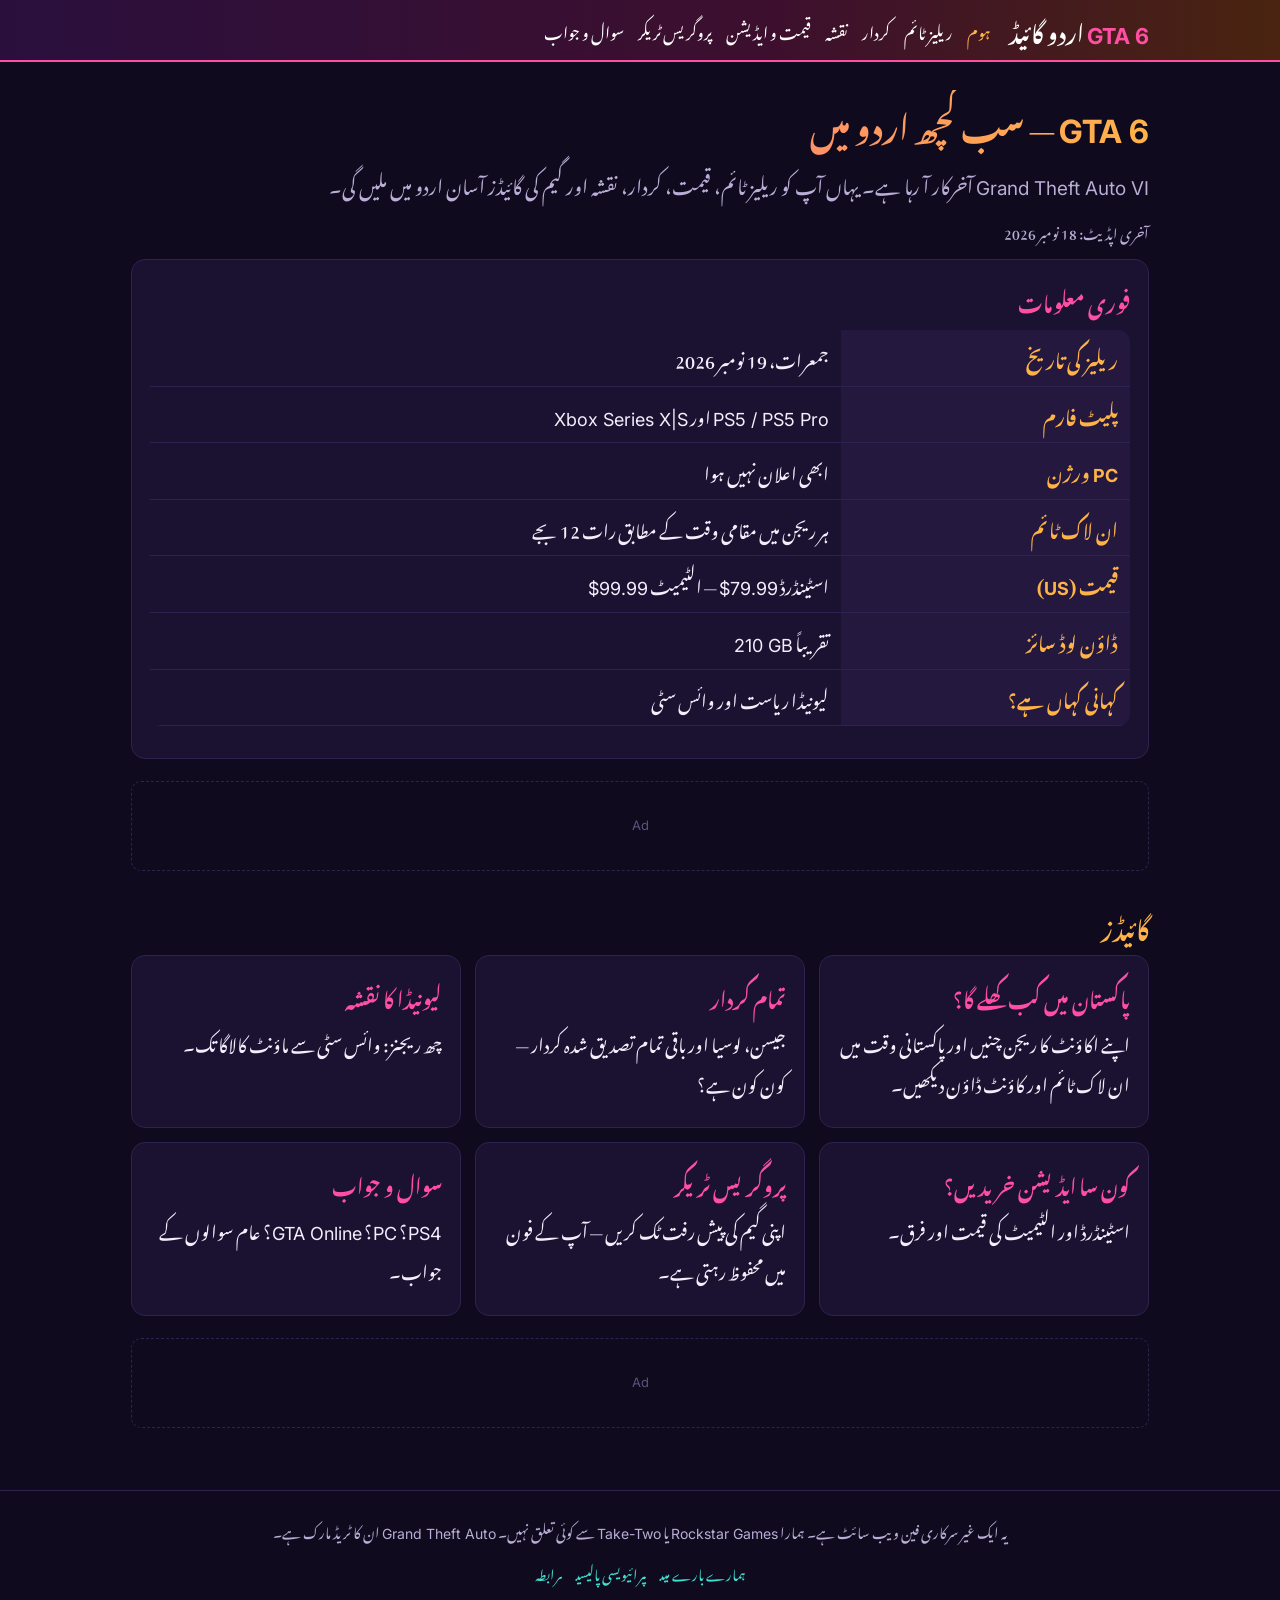
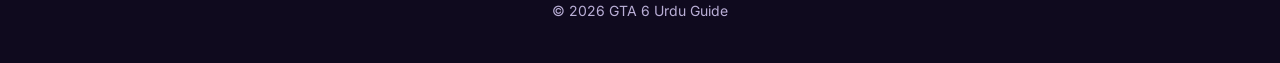
<file: index.html>
<!DOCTYPE html>
<html lang="ur" dir="rtl">
<head>
<meta charset="utf-8">
<meta name="viewport" content="width=device-width, initial-scale=1">
<title>GTA 6 اردو میں — ریلیز، کردار، نقشہ اور گائیڈز | GTA 6 اردو گائیڈ</title>
<meta name="description" content="جی ٹی اے 6 کی مکمل معلومات اردو میں: پاکستان میں ریلیز ٹائم، قیمت، کردار، لیونیڈا کا نقشہ اور پروگریس ٹریکر۔">
<link rel="canonical" href="https://kamran874.github.io/">
<meta property="og:title" content="GTA 6 اردو میں — ریلیز، کردار، نقشہ اور گائیڈز">
<meta property="og:description" content="جی ٹی اے 6 کی مکمل معلومات اردو میں: پاکستان میں ریلیز ٹائم، قیمت، کردار، لیونیڈا کا نقشہ اور پروگریس ٹریکر۔">
<meta property="og:type" content="website">
<meta property="og:locale" content="ur_PK">
<link rel="stylesheet" href="style.css">
<!-- ADSENSE: paste your AdSense <script> tag here after approval -->
</head>
<body>
<header><div class="bar">
<a class="logo" href="index.html"><span class="en">GTA 6</span> اردو گائیڈ</a>
<nav><a href="index.html" class=active>ہوم</a><a href="release-time.html">ریلیز ٹائم</a><a href="characters.html">کردار</a><a href="map.html">نقشہ</a><a href="editions.html">قیمت و ایڈیشن</a><a href="tracker.html">پروگریس ٹریکر</a><a href="faq.html">سوال و جواب</a></nav>
</div></header>
<main>

<h1><span class="en">GTA 6</span> — سب کچھ اردو میں</h1>
<p class="lead"><span class="en">Grand Theft Auto VI</span> آخرکار آ رہا ہے۔ یہاں آپ کو ریلیز ٹائم، قیمت، کردار، نقشہ اور گیم کی گائیڈز آسان اردو میں ملیں گی۔</p>
<p class="updated">آخری اپڈیٹ: 18 نومبر 2026</p>

<div class="card">
<h3>فوری معلومات</h3>
<table>
<tr><th>ریلیز کی تاریخ</th><td>جمعرات، 19 نومبر 2026</td></tr>
<tr><th>پلیٹ فارم</th><td><span class="en">PS5 / PS5 Pro</span> اور <span class="en">Xbox Series X|S</span></td></tr>
<tr><th><span class="en">PC</span> ورژن</th><td>ابھی اعلان نہیں ہوا</td></tr>
<tr><th>ان لاک ٹائم</th><td>ہر ریجن میں مقامی وقت کے مطابق رات 12 بجے</td></tr>
<tr><th>قیمت (<span class="en">US</span>)</th><td>اسٹینڈرڈ <span class="en">$79.99</span> — الٹیمیٹ <span class="en">$99.99</span></td></tr>
<tr><th>ڈاؤن لوڈ سائز</th><td>تقریباً <span class="en">210 GB</span></td></tr>
<tr><th>کہانی کہاں ہے؟</th><td>لیونیڈا ریاست اور وائس سٹی</td></tr>
</table>
</div>
<div class="ad"><!-- AdSense ad unit goes here --><span class="en">Ad</span></div>
<h2>گائیڈز</h2>
<div class="grid">
<a class="card link" href="release-time.html"><h3>پاکستان میں کب کھلے گا؟</h3><p>اپنے اکاؤنٹ کا ریجن چنیں اور پاکستانی وقت میں ان لاک ٹائم اور کاؤنٹ ڈاؤن دیکھیں۔</p></a>
<a class="card link" href="characters.html"><h3>تمام کردار</h3><p>جیسن، لوسیا اور باقی تمام تصدیق شدہ کردار — کون کون ہے؟</p></a>
<a class="card link" href="map.html"><h3>لیونیڈا کا نقشہ</h3><p>چھ ریجنز: وائس سٹی سے ماؤنٹ کالاگا تک۔</p></a>
<a class="card link" href="editions.html"><h3>کون سا ایڈیشن خریدیں؟</h3><p>اسٹینڈرڈ اور الٹیمیٹ کی قیمت اور فرق۔</p></a>
<a class="card link" href="tracker.html"><h3>پروگریس ٹریکر</h3><p>اپنی گیم کی پیش رفت ٹک کریں — آپ کے فون میں محفوظ رہتی ہے۔</p></a>
<a class="card link" href="faq.html"><h3>سوال و جواب</h3><p><span class="en">PS4</span>؟ <span class="en">PC</span>؟ <span class="en">GTA Online</span>؟ عام سوالوں کے جواب۔</p></a>
</div>
<div class="ad"><!-- AdSense ad unit goes here --><span class="en">Ad</span></div>

</main>
<footer>
<p>یہ ایک غیر سرکاری فین ویب سائٹ ہے۔ ہمارا <span class="en">Rockstar Games</span> یا <span class="en">Take-Two</span> سے کوئی تعلق نہیں۔ <span class="en">Grand Theft Auto</span> ان کا ٹریڈ مارک ہے۔</p>
<p><a href="about.html">ہمارے بارے میں</a><a href="privacy.html">پرائیویسی پالیسی</a><a href="contact.html">رابطہ</a></p>
<p class="en">© 2026 GTA 6 Urdu Guide</p>
</footer>

</body>
</html>
</file>
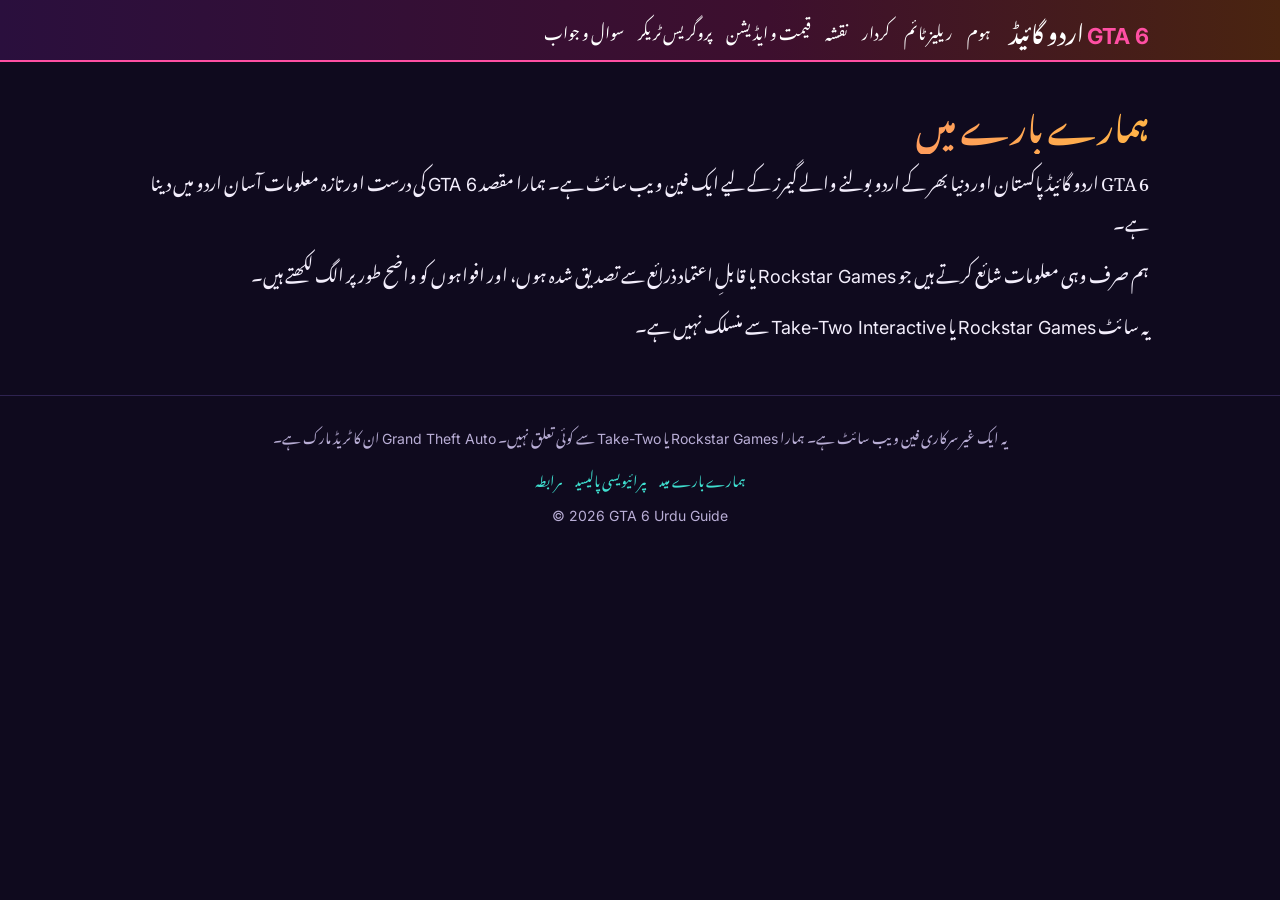
<file: about.html>
<!DOCTYPE html>
<html lang="ur" dir="rtl">
<head>
<meta charset="utf-8">
<meta name="viewport" content="width=device-width, initial-scale=1">
<title>ہمارے بارے میں | GTA 6 اردو گائیڈ</title>
<meta name="description" content="GTA 6 اردو گائیڈ کے بارے میں۔">
<link rel="canonical" href="https://kamran874.github.io/about.html">
<meta property="og:title" content="ہمارے بارے میں">
<meta property="og:description" content="GTA 6 اردو گائیڈ کے بارے میں۔">
<meta property="og:type" content="website">
<meta property="og:locale" content="ur_PK">
<link rel="stylesheet" href="style.css">
<!-- ADSENSE: paste your AdSense <script> tag here after approval -->
</head>
<body>
<header><div class="bar">
<a class="logo" href="index.html"><span class="en">GTA 6</span> اردو گائیڈ</a>
<nav><a href="index.html">ہوم</a><a href="release-time.html">ریلیز ٹائم</a><a href="characters.html">کردار</a><a href="map.html">نقشہ</a><a href="editions.html">قیمت و ایڈیشن</a><a href="tracker.html">پروگریس ٹریکر</a><a href="faq.html">سوال و جواب</a></nav>
</div></header>
<main>

<h1>ہمارے بارے میں</h1>
<p>GTA 6 اردو گائیڈ پاکستان اور دنیا بھر کے اردو بولنے والے گیمرز کے لیے ایک فین ویب سائٹ ہے۔ ہمارا مقصد <span class="en">GTA 6</span> کی درست اور تازہ معلومات آسان اردو میں دینا ہے۔</p>
<p>ہم صرف وہی معلومات شائع کرتے ہیں جو <span class="en">Rockstar Games</span> یا قابلِ اعتماد ذرائع سے تصدیق شدہ ہوں، اور افواہوں کو واضح طور پر الگ لکھتے ہیں۔</p>
<p>یہ سائٹ <span class="en">Rockstar Games</span> یا <span class="en">Take-Two Interactive</span> سے منسلک نہیں ہے۔</p>

</main>
<footer>
<p>یہ ایک غیر سرکاری فین ویب سائٹ ہے۔ ہمارا <span class="en">Rockstar Games</span> یا <span class="en">Take-Two</span> سے کوئی تعلق نہیں۔ <span class="en">Grand Theft Auto</span> ان کا ٹریڈ مارک ہے۔</p>
<p><a href="about.html">ہمارے بارے میں</a><a href="privacy.html">پرائیویسی پالیسی</a><a href="contact.html">رابطہ</a></p>
<p class="en">© 2026 GTA 6 Urdu Guide</p>
</footer>

</body>
</html>
</file>
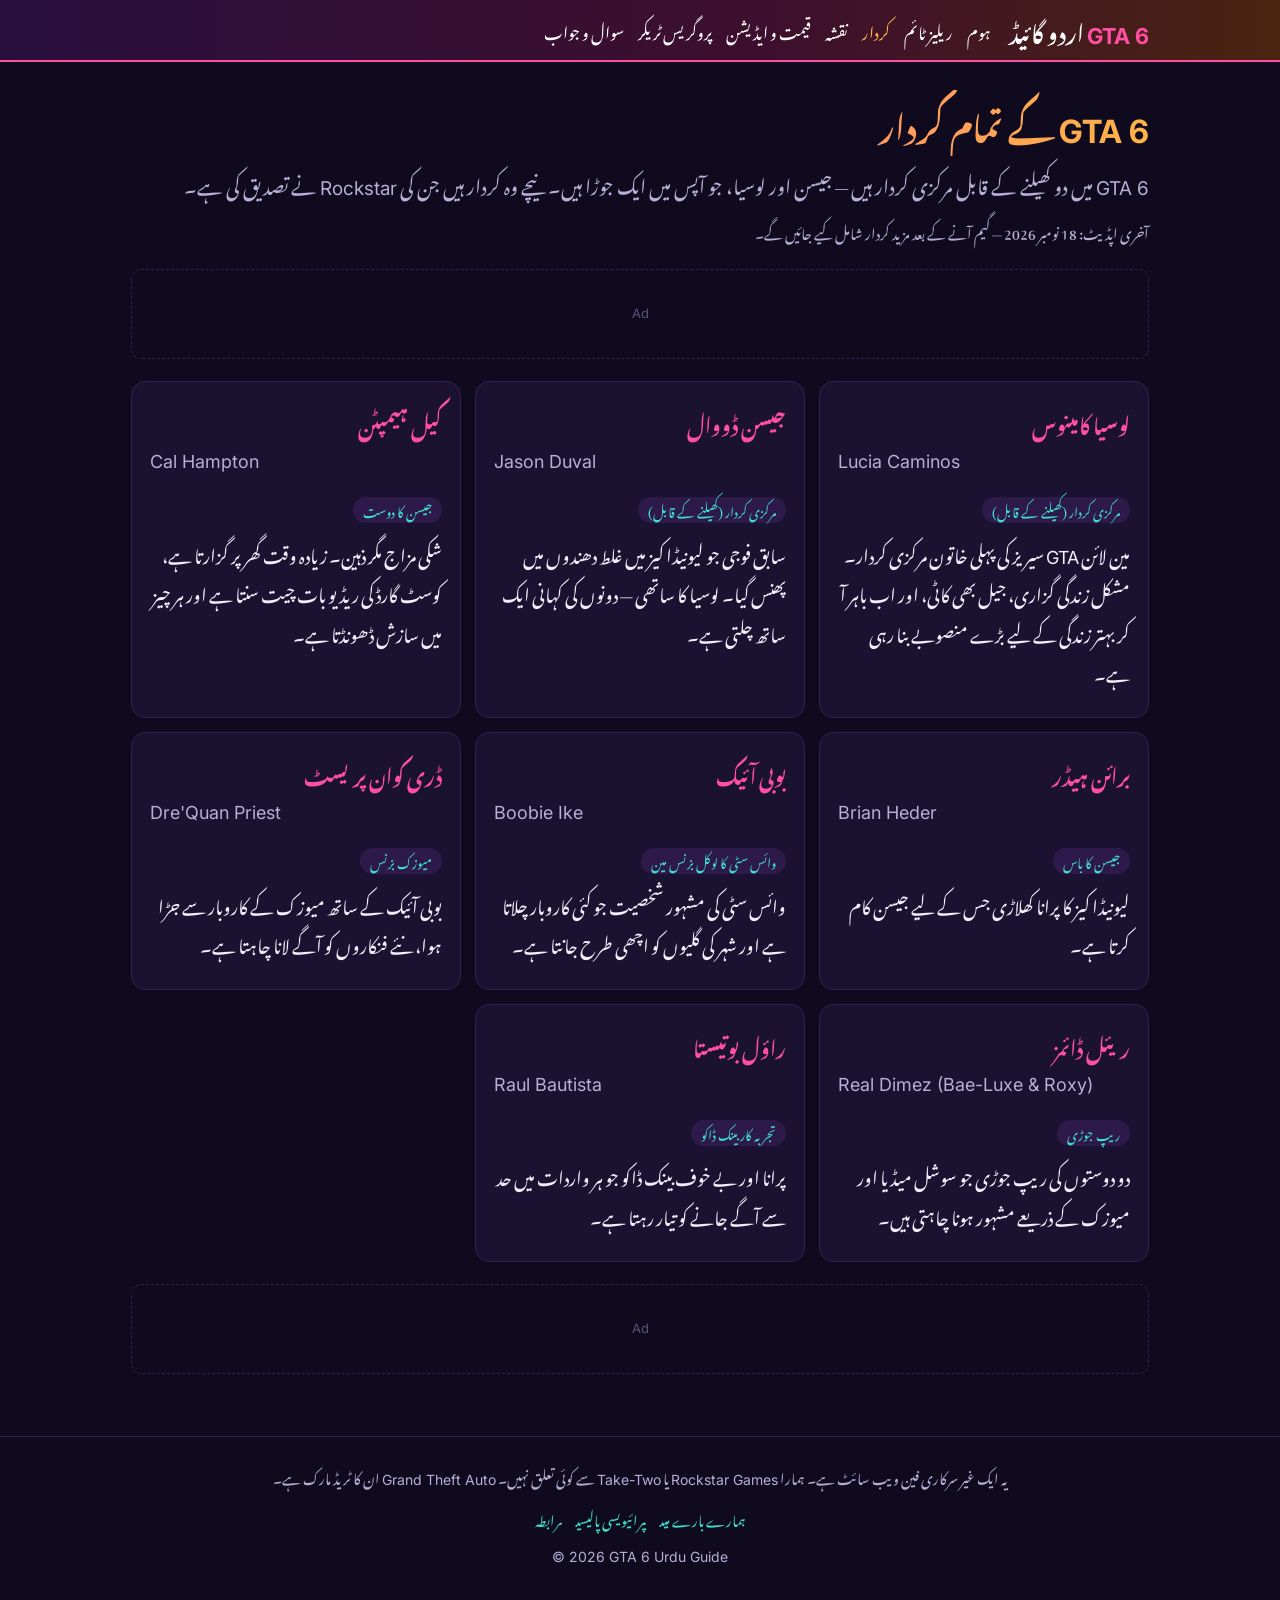
<file: characters.html>
<!DOCTYPE html>
<html lang="ur" dir="rtl">
<head>
<meta charset="utf-8">
<meta name="viewport" content="width=device-width, initial-scale=1">
<title>GTA 6 کے تمام کردار — جیسن، لوسیا اور باقی | GTA 6 اردو گائیڈ</title>
<meta name="description" content="جی ٹی اے 6 کے تمام تصدیق شدہ کردار اردو میں: لوسیا کامینوس، جیسن ڈووال، کیل، بوبی آئیک، راؤل اور دیگر۔">
<link rel="canonical" href="https://kamran874.github.io/characters.html">
<meta property="og:title" content="GTA 6 کے تمام کردار — جیسن، لوسیا اور باقی">
<meta property="og:description" content="جی ٹی اے 6 کے تمام تصدیق شدہ کردار اردو میں: لوسیا کامینوس، جیسن ڈووال، کیل، بوبی آئیک، راؤل اور دیگر۔">
<meta property="og:type" content="website">
<meta property="og:locale" content="ur_PK">
<link rel="stylesheet" href="style.css">
<!-- ADSENSE: paste your AdSense <script> tag here after approval -->
</head>
<body>
<header><div class="bar">
<a class="logo" href="index.html"><span class="en">GTA 6</span> اردو گائیڈ</a>
<nav><a href="index.html">ہوم</a><a href="release-time.html">ریلیز ٹائم</a><a href="characters.html" class=active>کردار</a><a href="map.html">نقشہ</a><a href="editions.html">قیمت و ایڈیشن</a><a href="tracker.html">پروگریس ٹریکر</a><a href="faq.html">سوال و جواب</a></nav>
</div></header>
<main>

<h1><span class="en">GTA 6</span> کے تمام کردار</h1>
<p class="lead"><span class="en">GTA 6</span> میں دو کھیلنے کے قابل مرکزی کردار ہیں — جیسن اور لوسیا، جو آپس میں ایک جوڑا ہیں۔ نیچے وہ کردار ہیں جن کی <span class="en">Rockstar</span> نے تصدیق کی ہے۔</p>
<p class="updated">آخری اپڈیٹ: 18 نومبر 2026 — گیم آنے کے بعد مزید کردار شامل کیے جائیں گے۔</p>
<div class="ad"><!-- AdSense ad unit goes here --><span class="en">Ad</span></div>
<div class="grid"><div class="card"><h3>لوسیا کامینوس</h3><p class="en" style="color:var(--muted)">Lucia Caminos</p><span class="tag">مرکزی کردار (کھیلنے کے قابل)</span><p>مین لائن <span class="en">GTA</span> سیریز کی پہلی خاتون مرکزی کردار۔ مشکل زندگی گزاری، جیل بھی کاٹی، اور اب باہر آ کر بہتر زندگی کے لیے بڑے منصوبے بنا رہی ہے۔</p></div><div class="card"><h3>جیسن ڈووال</h3><p class="en" style="color:var(--muted)">Jason Duval</p><span class="tag">مرکزی کردار (کھیلنے کے قابل)</span><p>سابق فوجی جو لیونیڈا کیز میں غلط دھندوں میں پھنس گیا۔ لوسیا کا ساتھی — دونوں کی کہانی ایک ساتھ چلتی ہے۔</p></div><div class="card"><h3>کیل ہیمپٹن</h3><p class="en" style="color:var(--muted)">Cal Hampton</p><span class="tag">جیسن کا دوست</span><p>شکی مزاج مگر ذہین۔ زیادہ وقت گھر پر گزارتا ہے، کوسٹ گارڈ کی ریڈیو بات چیت سنتا ہے اور ہر چیز میں سازش ڈھونڈتا ہے۔</p></div><div class="card"><h3>برائن ہیڈر</h3><p class="en" style="color:var(--muted)">Brian Heder</p><span class="tag">جیسن کا باس</span><p>لیونیڈا کیز کا پرانا کھلاڑی جس کے لیے جیسن کام کرتا ہے۔</p></div><div class="card"><h3>بوبی آئیک</h3><p class="en" style="color:var(--muted)">Boobie Ike</p><span class="tag">وائس سٹی کا لوکل بزنس مین</span><p>وائس سٹی کی مشہور شخصیت جو کئی کاروبار چلاتا ہے اور شہر کی گلیوں کو اچھی طرح جانتا ہے۔</p></div><div class="card"><h3>ڈری کوان پریسٹ</h3><p class="en" style="color:var(--muted)">Dre'Quan Priest</p><span class="tag">میوزک بزنس</span><p>بوبی آئیک کے ساتھ میوزک کے کاروبار سے جڑا ہوا، نئے فنکاروں کو آگے لانا چاہتا ہے۔</p></div><div class="card"><h3>ریئل ڈائمز</h3><p class="en" style="color:var(--muted)">Real Dimez (Bae-Luxe & Roxy)</p><span class="tag">ریپ جوڑی</span><p>دو دوستوں کی ریپ جوڑی جو سوشل میڈیا اور میوزک کے ذریعے مشہور ہونا چاہتی ہیں۔</p></div><div class="card"><h3>راؤل بوتیستا</h3><p class="en" style="color:var(--muted)">Raul Bautista</p><span class="tag">تجربہ کار بینک ڈاکو</span><p>پرانا اور بے خوف بینک ڈاکو جو ہر واردات میں حد سے آگے جانے کو تیار رہتا ہے۔</p></div></div>
<div class="ad"><!-- AdSense ad unit goes here --><span class="en">Ad</span></div>

</main>
<footer>
<p>یہ ایک غیر سرکاری فین ویب سائٹ ہے۔ ہمارا <span class="en">Rockstar Games</span> یا <span class="en">Take-Two</span> سے کوئی تعلق نہیں۔ <span class="en">Grand Theft Auto</span> ان کا ٹریڈ مارک ہے۔</p>
<p><a href="about.html">ہمارے بارے میں</a><a href="privacy.html">پرائیویسی پالیسی</a><a href="contact.html">رابطہ</a></p>
<p class="en">© 2026 GTA 6 Urdu Guide</p>
</footer>

</body>
</html>
</file>
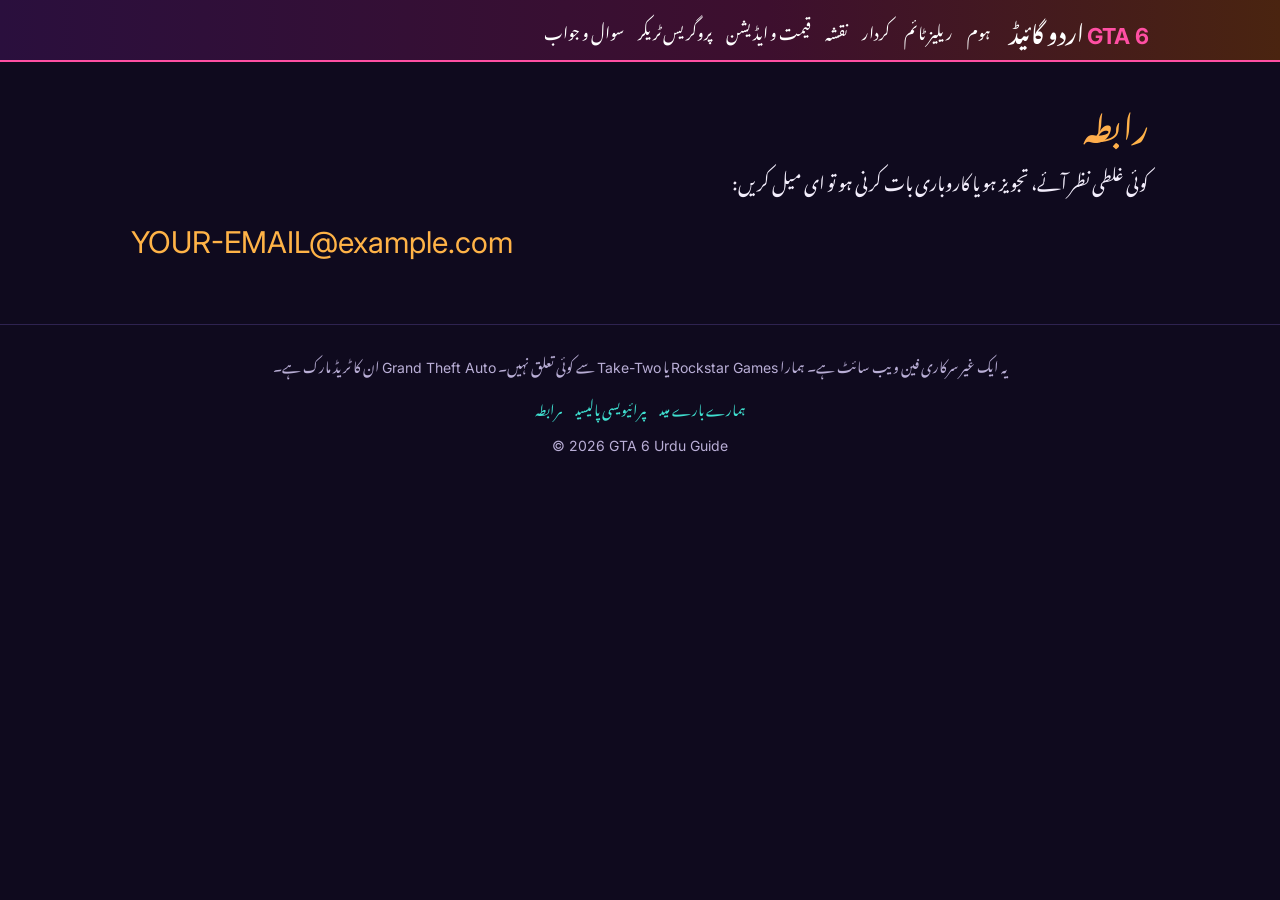
<file: contact.html>
<!DOCTYPE html>
<html lang="ur" dir="rtl">
<head>
<meta charset="utf-8">
<meta name="viewport" content="width=device-width, initial-scale=1">
<title>رابطہ | GTA 6 اردو گائیڈ</title>
<meta name="description" content="GTA 6 اردو گائیڈ سے رابطہ کریں۔">
<link rel="canonical" href="https://kamran874.github.io/contact.html">
<meta property="og:title" content="رابطہ">
<meta property="og:description" content="GTA 6 اردو گائیڈ سے رابطہ کریں۔">
<meta property="og:type" content="website">
<meta property="og:locale" content="ur_PK">
<link rel="stylesheet" href="style.css">
<!-- ADSENSE: paste your AdSense <script> tag here after approval -->
</head>
<body>
<header><div class="bar">
<a class="logo" href="index.html"><span class="en">GTA 6</span> اردو گائیڈ</a>
<nav><a href="index.html">ہوم</a><a href="release-time.html">ریلیز ٹائم</a><a href="characters.html">کردار</a><a href="map.html">نقشہ</a><a href="editions.html">قیمت و ایڈیشن</a><a href="tracker.html">پروگریس ٹریکر</a><a href="faq.html">سوال و جواب</a></nav>
</div></header>
<main>

<h1>رابطہ</h1>
<p>کوئی غلطی نظر آئے، تجویز ہو یا کاروباری بات کرنی ہو تو ای میل کریں:</p>
<p class="big en">YOUR-EMAIL@example.com</p>

</main>
<footer>
<p>یہ ایک غیر سرکاری فین ویب سائٹ ہے۔ ہمارا <span class="en">Rockstar Games</span> یا <span class="en">Take-Two</span> سے کوئی تعلق نہیں۔ <span class="en">Grand Theft Auto</span> ان کا ٹریڈ مارک ہے۔</p>
<p><a href="about.html">ہمارے بارے میں</a><a href="privacy.html">پرائیویسی پالیسی</a><a href="contact.html">رابطہ</a></p>
<p class="en">© 2026 GTA 6 Urdu Guide</p>
</footer>

</body>
</html>
</file>
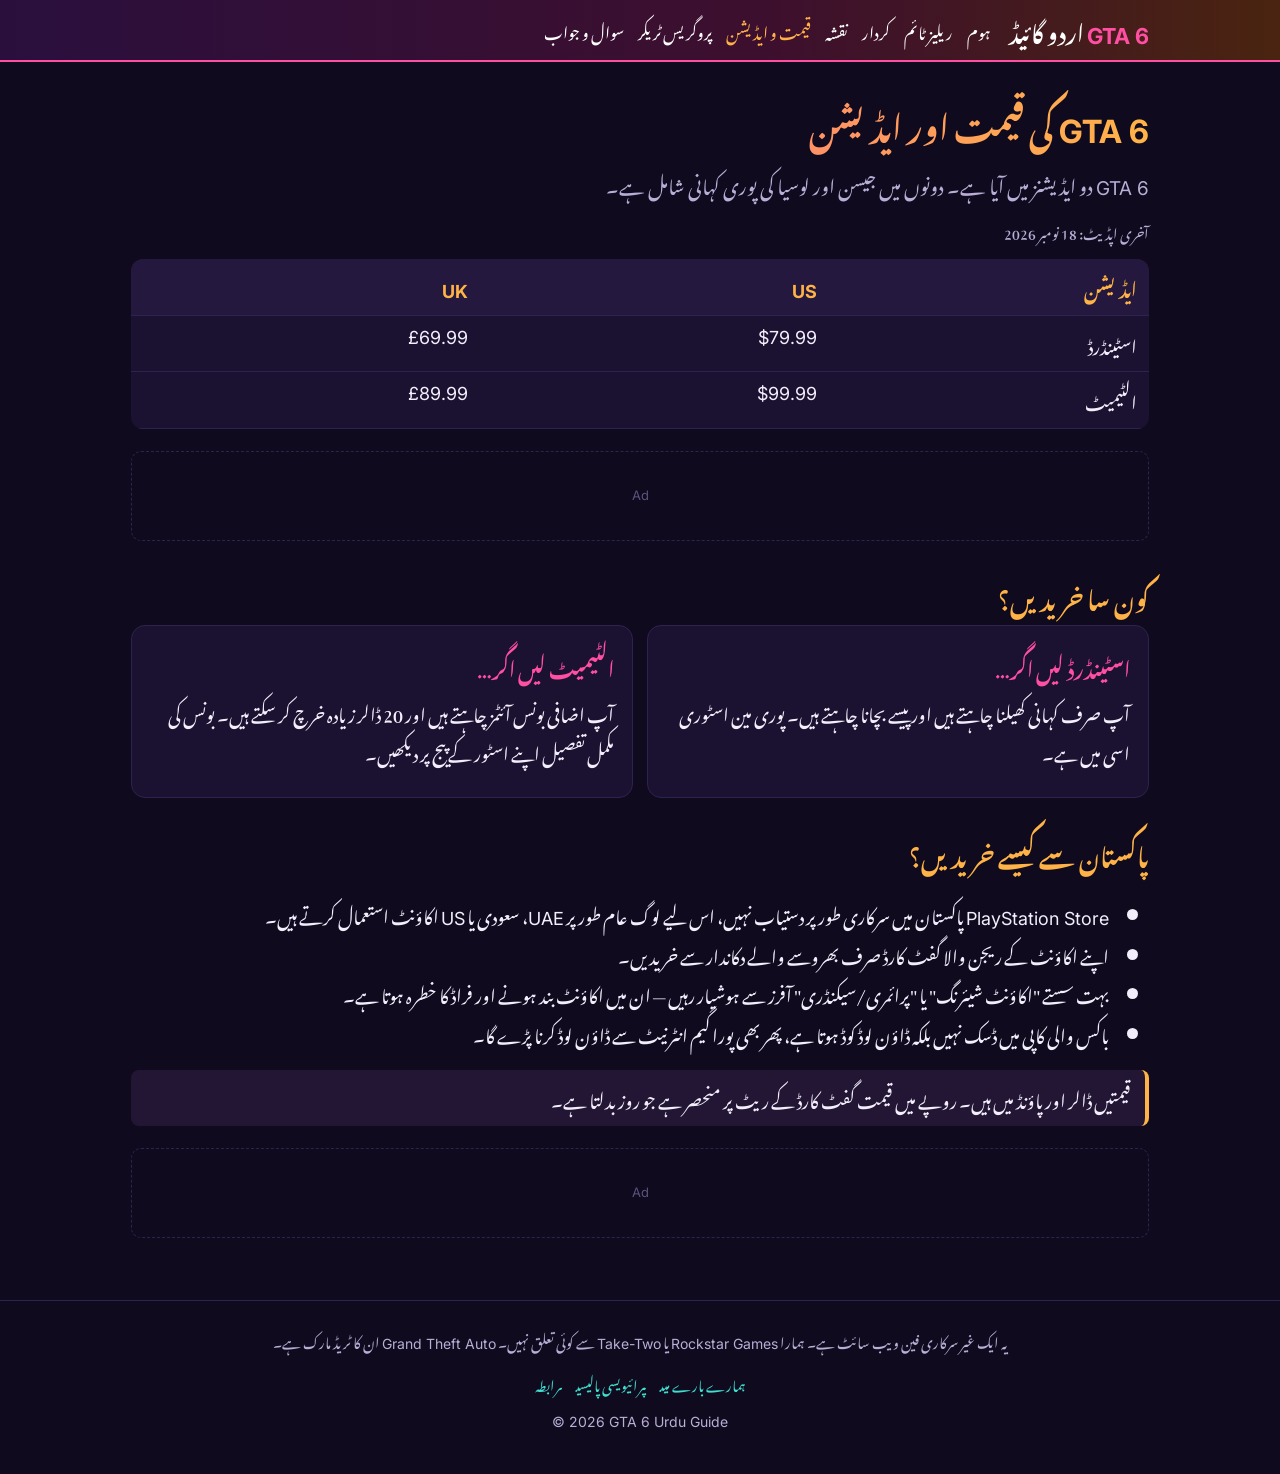
<file: editions.html>
<!DOCTYPE html>
<html lang="ur" dir="rtl">
<head>
<meta charset="utf-8">
<meta name="viewport" content="width=device-width, initial-scale=1">
<title>GTA 6 کی قیمت اور ایڈیشن — اسٹینڈرڈ یا الٹیمیٹ؟ | GTA 6 اردو گائیڈ</title>
<meta name="description" content="جی ٹی اے 6 کی قیمت: اسٹینڈرڈ ایڈیشن 79.99 ڈالر اور الٹیمیٹ ایڈیشن 99.99 ڈالر۔ کون سا ایڈیشن آپ کے لیے بہتر ہے؟">
<link rel="canonical" href="https://kamran874.github.io/editions.html">
<meta property="og:title" content="GTA 6 کی قیمت اور ایڈیشن — اسٹینڈرڈ یا الٹیمیٹ؟">
<meta property="og:description" content="جی ٹی اے 6 کی قیمت: اسٹینڈرڈ ایڈیشن 79.99 ڈالر اور الٹیمیٹ ایڈیشن 99.99 ڈالر۔ کون سا ایڈیشن آپ کے لیے بہتر ہے؟">
<meta property="og:type" content="website">
<meta property="og:locale" content="ur_PK">
<link rel="stylesheet" href="style.css">
<!-- ADSENSE: paste your AdSense <script> tag here after approval -->
</head>
<body>
<header><div class="bar">
<a class="logo" href="index.html"><span class="en">GTA 6</span> اردو گائیڈ</a>
<nav><a href="index.html">ہوم</a><a href="release-time.html">ریلیز ٹائم</a><a href="characters.html">کردار</a><a href="map.html">نقشہ</a><a href="editions.html" class=active>قیمت و ایڈیشن</a><a href="tracker.html">پروگریس ٹریکر</a><a href="faq.html">سوال و جواب</a></nav>
</div></header>
<main>

<h1><span class="en">GTA 6</span> کی قیمت اور ایڈیشن</h1>
<p class="lead"><span class="en">GTA 6</span> دو ایڈیشنز میں آیا ہے۔ دونوں میں جیسن اور لوسیا کی پوری کہانی شامل ہے۔</p>
<p class="updated">آخری اپڈیٹ: 18 نومبر 2026</p>
<table>
<tr><th>ایڈیشن</th><th><span class="en">US</span></th><th><span class="en">UK</span></th></tr>
<tr><td>اسٹینڈرڈ</td><td class="en">$79.99</td><td class="en">£69.99</td></tr>
<tr><td>الٹیمیٹ</td><td class="en">$99.99</td><td class="en">£89.99</td></tr>
</table>
<div class="ad"><!-- AdSense ad unit goes here --><span class="en">Ad</span></div>
<h2>کون سا خریدیں؟</h2>
<div class="grid">
<div class="card"><h3>اسٹینڈرڈ لیں اگر…</h3><p>آپ صرف کہانی کھیلنا چاہتے ہیں اور پیسے بچانا چاہتے ہیں۔ پوری مین اسٹوری اسی میں ہے۔</p></div>
<div class="card"><h3>الٹیمیٹ لیں اگر…</h3><p>آپ اضافی بونس آئٹمز چاہتے ہیں اور 20 ڈالر زیادہ خرچ کر سکتے ہیں۔ بونس کی مکمل تفصیل اپنے اسٹور کے پیج پر دیکھیں۔</p></div>
</div>
<h2>پاکستان سے کیسے خریدیں؟</h2>
<ul>
<li><span class="en">PlayStation Store</span> پاکستان میں سرکاری طور پر دستیاب نہیں، اس لیے لوگ عام طور پر <span class="en">UAE</span>، سعودی یا <span class="en">US</span> اکاؤنٹ استعمال کرتے ہیں۔</li>
<li>اپنے اکاؤنٹ کے ریجن والا گفٹ کارڈ صرف بھروسے والے دکاندار سے خریدیں۔</li>
<li>بہت سستے "اکاؤنٹ شیئرنگ" یا "پرائمری/سیکنڈری" آفرز سے ہوشیار رہیں — ان میں اکاؤنٹ بند ہونے اور فراڈ کا خطرہ ہوتا ہے۔</li>
<li>باکس والی کاپی میں ڈسک نہیں بلکہ ڈاؤن لوڈ کوڈ ہوتا ہے، پھر بھی پورا گیم انٹرنیٹ سے ڈاؤن لوڈ کرنا پڑے گا۔</li>
</ul>
<div class="note">قیمتیں ڈالر اور پاؤنڈ میں ہیں۔ روپے میں قیمت گفٹ کارڈ کے ریٹ پر منحصر ہے جو روز بدلتا ہے۔</div>
<div class="ad"><!-- AdSense ad unit goes here --><span class="en">Ad</span></div>

</main>
<footer>
<p>یہ ایک غیر سرکاری فین ویب سائٹ ہے۔ ہمارا <span class="en">Rockstar Games</span> یا <span class="en">Take-Two</span> سے کوئی تعلق نہیں۔ <span class="en">Grand Theft Auto</span> ان کا ٹریڈ مارک ہے۔</p>
<p><a href="about.html">ہمارے بارے میں</a><a href="privacy.html">پرائیویسی پالیسی</a><a href="contact.html">رابطہ</a></p>
<p class="en">© 2026 GTA 6 Urdu Guide</p>
</footer>

</body>
</html>
</file>
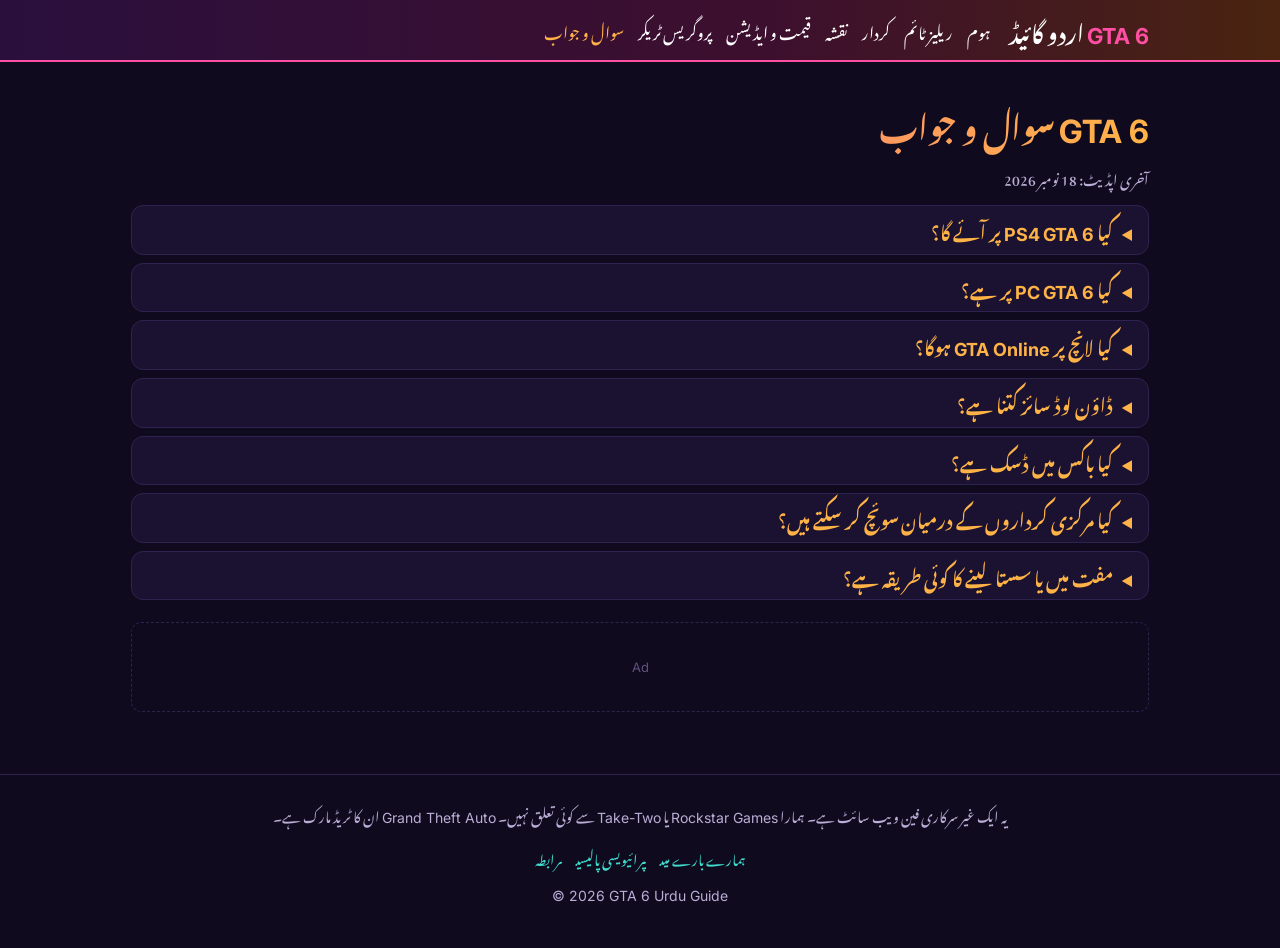
<file: faq.html>
<!DOCTYPE html>
<html lang="ur" dir="rtl">
<head>
<meta charset="utf-8">
<meta name="viewport" content="width=device-width, initial-scale=1">
<title>GTA 6 سوال و جواب — PS4، PC، آن لائن اور مزید | GTA 6 اردو گائیڈ</title>
<meta name="description" content="جی ٹی اے 6 کے بارے میں عام سوال: کیا یہ PS4 یا PC پر ہے؟ آن لائن موڈ؟ ڈاؤن لوڈ سائز؟ سب کے جواب اردو میں۔">
<link rel="canonical" href="https://kamran874.github.io/faq.html">
<meta property="og:title" content="GTA 6 سوال و جواب — PS4، PC، آن لائن اور مزید">
<meta property="og:description" content="جی ٹی اے 6 کے بارے میں عام سوال: کیا یہ PS4 یا PC پر ہے؟ آن لائن موڈ؟ ڈاؤن لوڈ سائز؟ سب کے جواب اردو میں۔">
<meta property="og:type" content="website">
<meta property="og:locale" content="ur_PK">
<link rel="stylesheet" href="style.css">
<!-- ADSENSE: paste your AdSense <script> tag here after approval -->
</head>
<body>
<header><div class="bar">
<a class="logo" href="index.html"><span class="en">GTA 6</span> اردو گائیڈ</a>
<nav><a href="index.html">ہوم</a><a href="release-time.html">ریلیز ٹائم</a><a href="characters.html">کردار</a><a href="map.html">نقشہ</a><a href="editions.html">قیمت و ایڈیشن</a><a href="tracker.html">پروگریس ٹریکر</a><a href="faq.html" class=active>سوال و جواب</a></nav>
</div></header>
<main>

<h1><span class="en">GTA 6</span> سوال و جواب</h1>
<p class="updated">آخری اپڈیٹ: 18 نومبر 2026</p>
<details><summary>کیا <span class="en">GTA 6</span> <span class="en">PS4</span> پر آئے گا؟</summary><p>نہیں۔ یہ صرف <span class="en">PS5</span> (بشمول <span class="en">PS5 Pro</span>) اور <span class="en">Xbox Series X|S</span> پر ہے۔</p></details><details><summary>کیا <span class="en">GTA 6</span> <span class="en">PC</span> پر ہے؟</summary><p>ابھی تک <span class="en">PC</span> ورژن کا کوئی اعلان نہیں ہوا۔ پچھلی گیمز کی طرح یہ بعد میں آ سکتا ہے، مگر کوئی تاریخ تصدیق شدہ نہیں۔</p></details><details><summary>کیا لانچ پر <span class="en">GTA Online</span> ہوگا؟</summary><p>گیم سنگل پلیئر تجربے کے طور پر لانچ ہو رہی ہے۔ آن لائن موڈ کی تفصیل بعد میں آنی ہے۔</p></details><details><summary>ڈاؤن لوڈ سائز کتنا ہے؟</summary><p>تقریباً <span class="en">210 GB</span>۔ اپنے کنسول میں اس سے زیادہ جگہ خالی رکھیں کیونکہ اپڈیٹس بھی آئیں گی۔</p></details><details><summary>کیا باکس میں ڈسک ہے؟</summary><p>نہیں، باکس میں ڈاؤن لوڈ کوڈ ہوتا ہے۔ گیم انٹرنیٹ سے ڈاؤن لوڈ کرنی پڑے گی۔</p></details><details><summary>کیا مرکزی کرداروں کے درمیان سوئچ کر سکتے ہیں؟</summary><p>جی ہاں، گیم میں جیسن اور لوسیا دونوں کھیلنے کے قابل کردار ہیں۔</p></details><details><summary>مفت میں یا سستا لینے کا کوئی طریقہ ہے؟</summary><p>"مفت GTA 6"، کریکڈ ورژن یا منی گلچ بیچنے والے لنکس اکثر فراڈ یا وائرس ہوتے ہیں۔ صرف سرکاری اسٹور سے خریدیں۔</p></details>
<div class="ad"><!-- AdSense ad unit goes here --><span class="en">Ad</span></div>

</main>
<footer>
<p>یہ ایک غیر سرکاری فین ویب سائٹ ہے۔ ہمارا <span class="en">Rockstar Games</span> یا <span class="en">Take-Two</span> سے کوئی تعلق نہیں۔ <span class="en">Grand Theft Auto</span> ان کا ٹریڈ مارک ہے۔</p>
<p><a href="about.html">ہمارے بارے میں</a><a href="privacy.html">پرائیویسی پالیسی</a><a href="contact.html">رابطہ</a></p>
<p class="en">© 2026 GTA 6 Urdu Guide</p>
</footer>

</body>
</html>
</file>
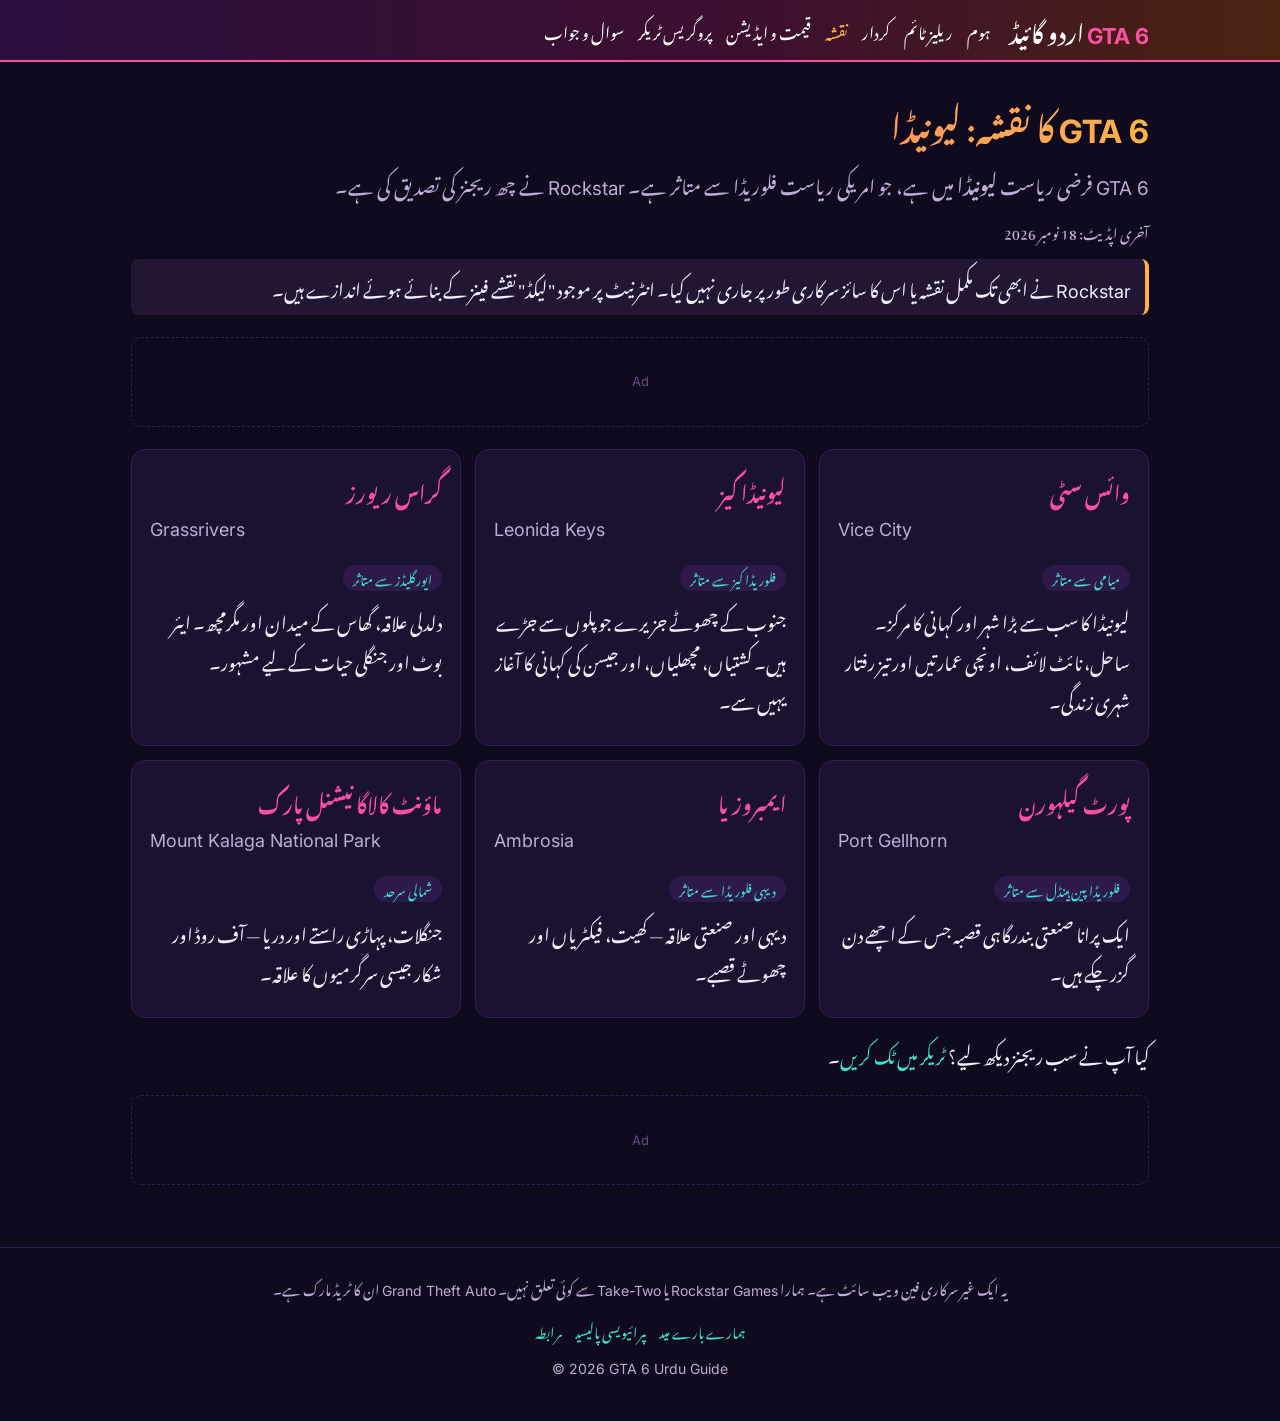
<file: map.html>
<!DOCTYPE html>
<html lang="ur" dir="rtl">
<head>
<meta charset="utf-8">
<meta name="viewport" content="width=device-width, initial-scale=1">
<title>GTA 6 کا نقشہ — لیونیڈا کے 6 ریجنز اردو میں | GTA 6 اردو گائیڈ</title>
<meta name="description" content="جی ٹی اے 6 کا نقشہ: لیونیڈا ریاست کے چھ تصدیق شدہ ریجنز — وائس سٹی، لیونیڈا کیز، گراس ریورز، پورٹ گیلہورن، ایمبروزیا اور ماؤنٹ کالاگا۔">
<link rel="canonical" href="https://kamran874.github.io/map.html">
<meta property="og:title" content="GTA 6 کا نقشہ — لیونیڈا کے 6 ریجنز اردو میں">
<meta property="og:description" content="جی ٹی اے 6 کا نقشہ: لیونیڈا ریاست کے چھ تصدیق شدہ ریجنز — وائس سٹی، لیونیڈا کیز، گراس ریورز، پورٹ گیلہورن، ایمبروزیا اور ماؤنٹ کالاگا۔">
<meta property="og:type" content="website">
<meta property="og:locale" content="ur_PK">
<link rel="stylesheet" href="style.css">
<!-- ADSENSE: paste your AdSense <script> tag here after approval -->
</head>
<body>
<header><div class="bar">
<a class="logo" href="index.html"><span class="en">GTA 6</span> اردو گائیڈ</a>
<nav><a href="index.html">ہوم</a><a href="release-time.html">ریلیز ٹائم</a><a href="characters.html">کردار</a><a href="map.html" class=active>نقشہ</a><a href="editions.html">قیمت و ایڈیشن</a><a href="tracker.html">پروگریس ٹریکر</a><a href="faq.html">سوال و جواب</a></nav>
</div></header>
<main>

<h1><span class="en">GTA 6</span> کا نقشہ: لیونیڈا</h1>
<p class="lead"><span class="en">GTA 6</span> فرضی ریاست <b>لیونیڈا</b> میں ہے، جو امریکی ریاست فلوریڈا سے متاثر ہے۔ <span class="en">Rockstar</span> نے چھ ریجنز کی تصدیق کی ہے۔</p>
<p class="updated">آخری اپڈیٹ: 18 نومبر 2026</p>
<div class="note"><span class="en">Rockstar</span> نے ابھی تک مکمل نقشہ یا اس کا سائز سرکاری طور پر جاری نہیں کیا۔ انٹرنیٹ پر موجود "لیکڈ" نقشے فینز کے بنائے ہوئے اندازے ہیں۔</div>
<div class="ad"><!-- AdSense ad unit goes here --><span class="en">Ad</span></div>
<div class="grid"><div class="card"><h3>وائس سٹی</h3><p class="en" style="color:var(--muted)">Vice City</p><span class="tag">میامی سے متاثر</span><p>لیونیڈا کا سب سے بڑا شہر اور کہانی کا مرکز۔ ساحل، نائٹ لائف، اونچی عمارتیں اور تیز رفتار شہری زندگی۔</p></div><div class="card"><h3>لیونیڈا کیز</h3><p class="en" style="color:var(--muted)">Leonida Keys</p><span class="tag">فلوریڈا کیز سے متاثر</span><p>جنوب کے چھوٹے جزیرے جو پلوں سے جڑے ہیں۔ کشتیاں، مچھلیاں، اور جیسن کی کہانی کا آغاز یہیں سے۔</p></div><div class="card"><h3>گراس ریورز</h3><p class="en" style="color:var(--muted)">Grassrivers</p><span class="tag">ایورگلیڈز سے متاثر</span><p>دلدلی علاقہ، گھاس کے میدان اور مگرمچھ۔ ایئر بوٹ اور جنگلی حیات کے لیے مشہور۔</p></div><div class="card"><h3>پورٹ گیلہورن</h3><p class="en" style="color:var(--muted)">Port Gellhorn</p><span class="tag">فلوریڈا پین ہینڈل سے متاثر</span><p>ایک پرانا صنعتی بندرگاہی قصبہ جس کے اچھے دن گزر چکے ہیں۔</p></div><div class="card"><h3>ایمبروزیا</h3><p class="en" style="color:var(--muted)">Ambrosia</p><span class="tag">دیہی فلوریڈا سے متاثر</span><p>دیہی اور صنعتی علاقہ — کھیت، فیکٹریاں اور چھوٹے قصبے۔</p></div><div class="card"><h3>ماؤنٹ کالاگا نیشنل پارک</h3><p class="en" style="color:var(--muted)">Mount Kalaga National Park</p><span class="tag">شمالی سرحد</span><p>جنگلات، پہاڑی راستے اور دریا — آف روڈ اور شکار جیسی سرگرمیوں کا علاقہ۔</p></div></div>
<p style="margin-top:16px">کیا آپ نے سب ریجنز دیکھ لیے؟ <a href="tracker.html">ٹریکر میں ٹک کریں</a>۔</p>
<div class="ad"><!-- AdSense ad unit goes here --><span class="en">Ad</span></div>

</main>
<footer>
<p>یہ ایک غیر سرکاری فین ویب سائٹ ہے۔ ہمارا <span class="en">Rockstar Games</span> یا <span class="en">Take-Two</span> سے کوئی تعلق نہیں۔ <span class="en">Grand Theft Auto</span> ان کا ٹریڈ مارک ہے۔</p>
<p><a href="about.html">ہمارے بارے میں</a><a href="privacy.html">پرائیویسی پالیسی</a><a href="contact.html">رابطہ</a></p>
<p class="en">© 2026 GTA 6 Urdu Guide</p>
</footer>

</body>
</html>
</file>
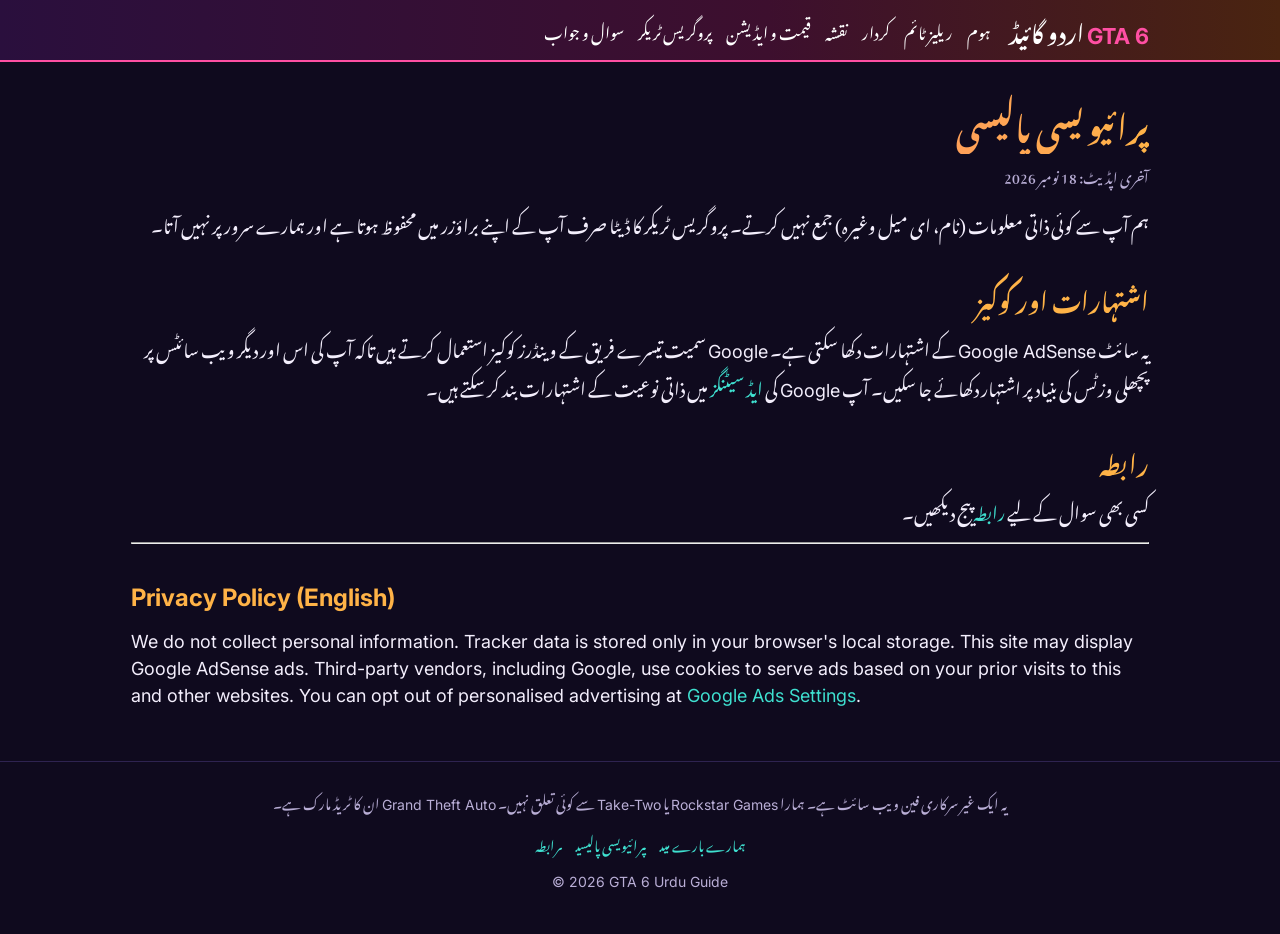
<file: privacy.html>
<!DOCTYPE html>
<html lang="ur" dir="rtl">
<head>
<meta charset="utf-8">
<meta name="viewport" content="width=device-width, initial-scale=1">
<title>پرائیویسی پالیسی | GTA 6 اردو گائیڈ</title>
<meta name="description" content="GTA 6 اردو گائیڈ کی پرائیویسی پالیسی۔">
<link rel="canonical" href="https://kamran874.github.io/privacy.html">
<meta property="og:title" content="پرائیویسی پالیسی">
<meta property="og:description" content="GTA 6 اردو گائیڈ کی پرائیویسی پالیسی۔">
<meta property="og:type" content="website">
<meta property="og:locale" content="ur_PK">
<link rel="stylesheet" href="style.css">
<!-- ADSENSE: paste your AdSense <script> tag here after approval -->
</head>
<body>
<header><div class="bar">
<a class="logo" href="index.html"><span class="en">GTA 6</span> اردو گائیڈ</a>
<nav><a href="index.html">ہوم</a><a href="release-time.html">ریلیز ٹائم</a><a href="characters.html">کردار</a><a href="map.html">نقشہ</a><a href="editions.html">قیمت و ایڈیشن</a><a href="tracker.html">پروگریس ٹریکر</a><a href="faq.html">سوال و جواب</a></nav>
</div></header>
<main>

<h1>پرائیویسی پالیسی</h1>
<p class="updated">آخری اپڈیٹ: 18 نومبر 2026</p>
<p>ہم آپ سے کوئی ذاتی معلومات (نام، ای میل وغیرہ) جمع نہیں کرتے۔ پروگریس ٹریکر کا ڈیٹا صرف آپ کے اپنے براؤزر میں محفوظ ہوتا ہے اور ہمارے سرور پر نہیں آتا۔</p>
<h2>اشتہارات اور کوکیز</h2>
<p>یہ سائٹ <span class="en">Google AdSense</span> کے اشتہارات دکھا سکتی ہے۔ <span class="en">Google</span> سمیت تیسرے فریق کے وینڈرز کوکیز استعمال کرتے ہیں تاکہ آپ کی اس اور دیگر ویب سائٹس پر پچھلی وزٹس کی بنیاد پر اشتہار دکھائے جا سکیں۔ آپ <span class="en">Google</span> کی <a href="https://adssettings.google.com" rel="nofollow">ایڈ سیٹنگز</a> میں ذاتی نوعیت کے اشتہارات بند کر سکتے ہیں۔</p>
<h2>رابطہ</h2>
<p>کسی بھی سوال کے لیے <a href="contact.html">رابطہ</a> پیج دیکھیں۔</p>
<hr>
<div class="en" dir="ltr">
<h2>Privacy Policy (English)</h2>
<p>We do not collect personal information. Tracker data is stored only in your browser's local storage. This site may display Google AdSense ads. Third-party vendors, including Google, use cookies to serve ads based on your prior visits to this and other websites. You can opt out of personalised advertising at <a href="https://adssettings.google.com" rel="nofollow">Google Ads Settings</a>.</p>
</div>

</main>
<footer>
<p>یہ ایک غیر سرکاری فین ویب سائٹ ہے۔ ہمارا <span class="en">Rockstar Games</span> یا <span class="en">Take-Two</span> سے کوئی تعلق نہیں۔ <span class="en">Grand Theft Auto</span> ان کا ٹریڈ مارک ہے۔</p>
<p><a href="about.html">ہمارے بارے میں</a><a href="privacy.html">پرائیویسی پالیسی</a><a href="contact.html">رابطہ</a></p>
<p class="en">© 2026 GTA 6 Urdu Guide</p>
</footer>

</body>
</html>
</file>
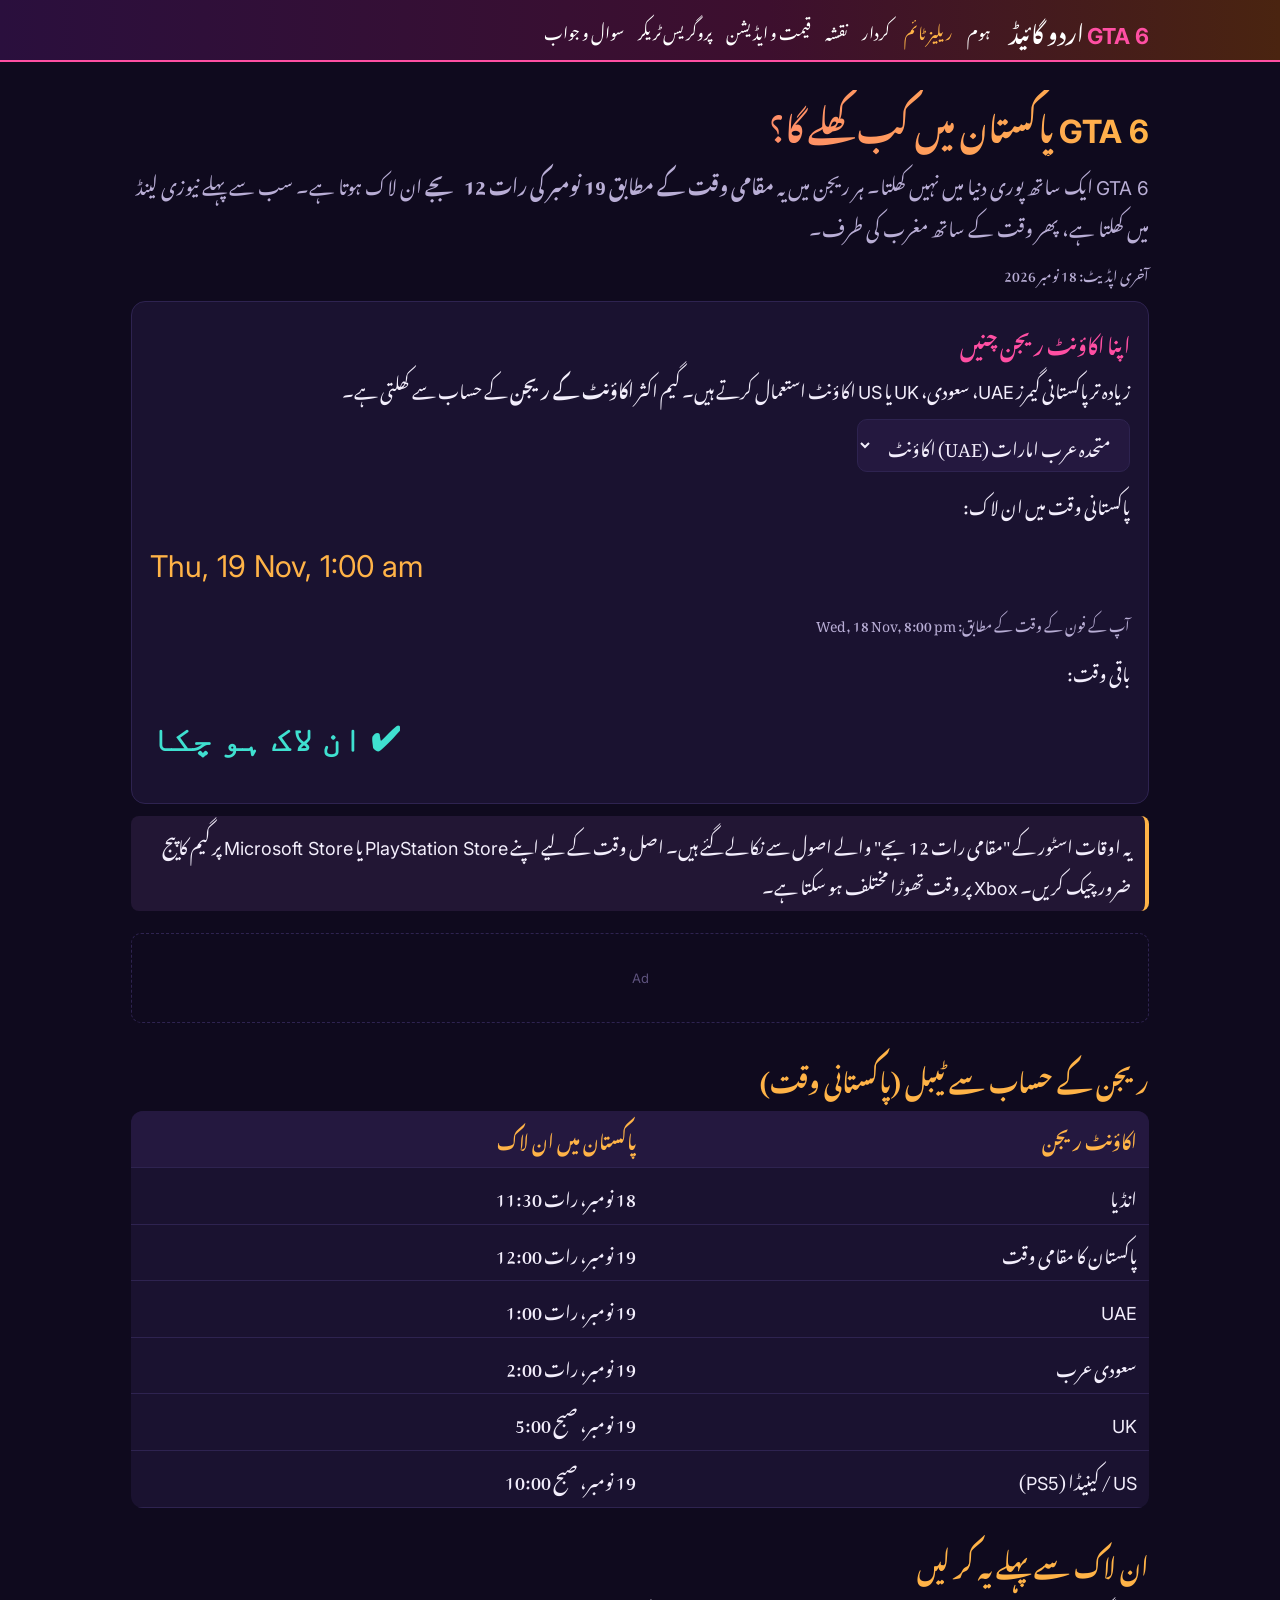
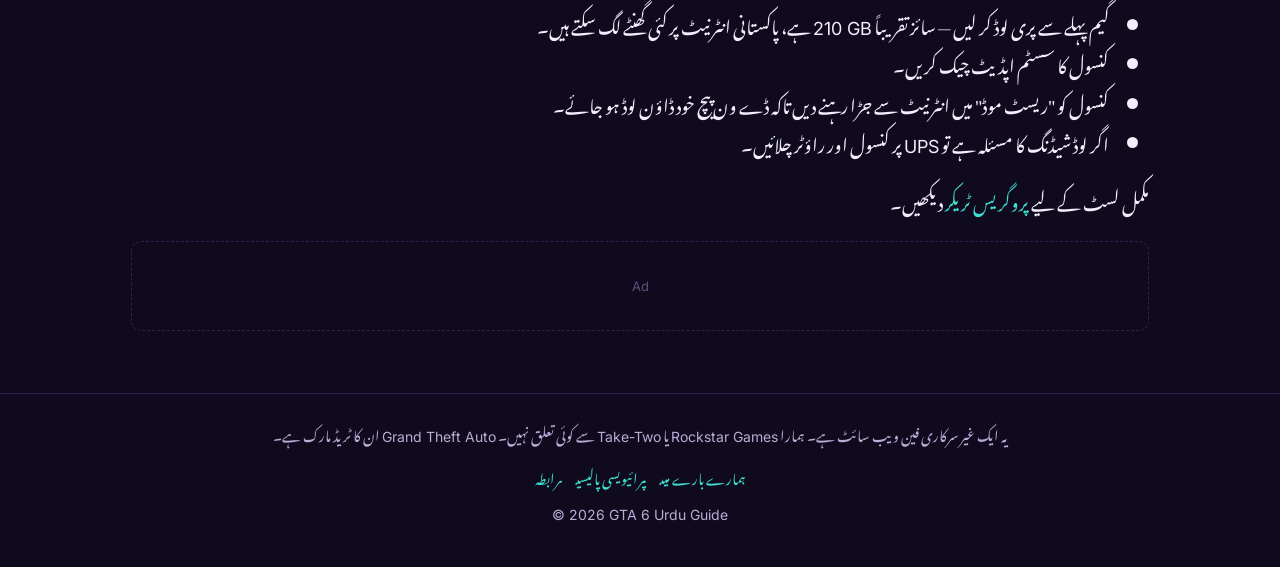
<file: release-time.html>
<!DOCTYPE html>
<html lang="ur" dir="rtl">
<head>
<meta charset="utf-8">
<meta name="viewport" content="width=device-width, initial-scale=1">
<title>GTA 6 پاکستان میں کب ریلیز ہوگا؟ ان لاک ٹائم اور کاؤنٹ ڈاؤن | GTA 6 اردو گائیڈ</title>
<meta name="description" content="جی ٹی اے 6 پاکستان میں کس وقت کھلے گا؟ اپنا پلے اسٹیشن یا ایکس باکس اکاؤنٹ ریجن چنیں اور پاکستانی وقت میں ان لاک ٹائم دیکھیں۔">
<link rel="canonical" href="https://kamran874.github.io/release-time.html">
<meta property="og:title" content="GTA 6 پاکستان میں کب ریلیز ہوگا؟ ان لاک ٹائم اور کاؤنٹ ڈاؤن">
<meta property="og:description" content="جی ٹی اے 6 پاکستان میں کس وقت کھلے گا؟ اپنا پلے اسٹیشن یا ایکس باکس اکاؤنٹ ریجن چنیں اور پاکستانی وقت میں ان لاک ٹائم دیکھیں۔">
<meta property="og:type" content="website">
<meta property="og:locale" content="ur_PK">
<link rel="stylesheet" href="style.css">
<!-- ADSENSE: paste your AdSense <script> tag here after approval -->
</head>
<body>
<header><div class="bar">
<a class="logo" href="index.html"><span class="en">GTA 6</span> اردو گائیڈ</a>
<nav><a href="index.html">ہوم</a><a href="release-time.html" class=active>ریلیز ٹائم</a><a href="characters.html">کردار</a><a href="map.html">نقشہ</a><a href="editions.html">قیمت و ایڈیشن</a><a href="tracker.html">پروگریس ٹریکر</a><a href="faq.html">سوال و جواب</a></nav>
</div></header>
<main>

<h1><span class="en">GTA 6</span> پاکستان میں کب کھلے گا؟</h1>
<p class="lead"><span class="en">GTA 6</span> ایک ساتھ پوری دنیا میں نہیں کھلتا۔ ہر ریجن میں یہ <b>مقامی وقت کے مطابق 19 نومبر کی رات 12 بجے</b> ان لاک ہوتا ہے۔ سب سے پہلے نیوزی لینڈ میں کھلتا ہے، پھر وقت کے ساتھ مغرب کی طرف۔</p>
<p class="updated">آخری اپڈیٹ: 18 نومبر 2026</p>

<div class="card">
<h3>اپنا اکاؤنٹ ریجن چنیں</h3>
<p>زیادہ تر پاکستانی گیمرز <span class="en">UAE</span>، سعودی، <span class="en">UK</span> یا <span class="en">US</span> اکاؤنٹ استعمال کرتے ہیں۔ گیم اکثر <b>اکاؤنٹ کے ریجن</b> کے حساب سے کھلتی ہے۔</p>
<p><select id="region" aria-label="ریجن"></select></p>
<p>پاکستانی وقت میں ان لاک:</p>
<p class="big en" id="pkt">—</p>
<p class="updated" id="mine"></p>
<p>باقی وقت:</p>
<p class="count" id="cd">—</p>
</div>

<div class="note">یہ اوقات اسٹور کے "مقامی رات 12 بجے" والے اصول سے نکالے گئے ہیں۔ اصل وقت کے لیے اپنے <span class="en">PlayStation Store</span> یا <span class="en">Microsoft Store</span> پر گیم کا پیج ضرور چیک کریں۔ <span class="en">Xbox</span> پر وقت تھوڑا مختلف ہو سکتا ہے۔</div>
<div class="ad"><!-- AdSense ad unit goes here --><span class="en">Ad</span></div>
<h2>ریجن کے حساب سے ٹیبل (پاکستانی وقت)</h2>
<table>
<tr><th>اکاؤنٹ ریجن</th><th>پاکستان میں ان لاک</th></tr>
<tr><td>انڈیا</td><td>18 نومبر، رات 11:30</td></tr>
<tr><td>پاکستان کا مقامی وقت</td><td>19 نومبر، رات 12:00</td></tr>
<tr><td><span class="en">UAE</span></td><td>19 نومبر، رات 1:00</td></tr>
<tr><td>سعودی عرب</td><td>19 نومبر، رات 2:00</td></tr>
<tr><td><span class="en">UK</span></td><td>19 نومبر، صبح 5:00</td></tr>
<tr><td><span class="en">US</span> / کینیڈا (<span class="en">PS5</span>)</td><td>19 نومبر، صبح 10:00</td></tr>
</table>

<h2>ان لاک سے پہلے یہ کر لیں</h2>
<ul>
<li>گیم پہلے سے پری لوڈ کر لیں — سائز تقریباً <span class="en">210 GB</span> ہے، پاکستانی انٹرنیٹ پر کئی گھنٹے لگ سکتے ہیں۔</li>
<li>کنسول کا سسٹم اپڈیٹ چیک کریں۔</li>
<li>کنسول کو "ریسٹ موڈ" میں انٹرنیٹ سے جڑا رہنے دیں تاکہ ڈے ون پیچ خود ڈاؤن لوڈ ہو جائے۔</li>
<li>اگر لوڈ شیڈنگ کا مسئلہ ہے تو <span class="en">UPS</span> پر کنسول اور راؤٹر چلائیں۔</li>
</ul>
<p>مکمل لسٹ کے لیے <a href="tracker.html">پروگریس ٹریکر</a> دیکھیں۔</p>
<div class="ad"><!-- AdSense ad unit goes here --><span class="en">Ad</span></div>

</main>
<footer>
<p>یہ ایک غیر سرکاری فین ویب سائٹ ہے۔ ہمارا <span class="en">Rockstar Games</span> یا <span class="en">Take-Two</span> سے کوئی تعلق نہیں۔ <span class="en">Grand Theft Auto</span> ان کا ٹریڈ مارک ہے۔</p>
<p><a href="about.html">ہمارے بارے میں</a><a href="privacy.html">پرائیویسی پالیسی</a><a href="contact.html">رابطہ</a></p>
<p class="en">© 2026 GTA 6 Urdu Guide</p>
</footer>
<script>
(function(){
  var R = {
    ae:{n:'متحدہ عرب امارات (UAE) اکاؤنٹ', t:'2026-11-18T20:00:00Z'},
    sa:{n:'سعودی عرب اکاؤنٹ', t:'2026-11-18T21:00:00Z'},
    pk:{n:'پاکستان کا مقامی وقت', t:'2026-11-18T19:00:00Z'},
    in:{n:'انڈیا اکاؤنٹ', t:'2026-11-18T18:30:00Z'},
    uk:{n:'برطانیہ (UK) اکاؤنٹ', t:'2026-11-19T00:00:00Z'},
    us:{n:'امریکہ / کینیڈا اکاؤنٹ (PS5)', t:'2026-11-19T05:00:00Z'}
  };
  var sel = document.getElementById('region'), out = document.getElementById('pkt'),
      cd = document.getElementById('cd'), mine = document.getElementById('mine'), timer;
  function fmt(d, tz){
    try { return d.toLocaleString('en-GB',{timeZone:tz, weekday:'short', day:'numeric', month:'short', hour:'numeric', minute:'2-digit', hour12:true}); }
    catch(e){ return d.toUTCString(); }
  }
  function pad(n){ return (n<10?'0':'')+n; }
  function show(){
    var r = R[sel.value], d = new Date(r.t);
    out.textContent = fmt(d,'Asia/Karachi');
    var tz; try { tz = Intl.DateTimeFormat().resolvedOptions().timeZone; } catch(e){}
    mine.textContent = tz && tz !== 'Asia/Karachi' ? ('آپ کے فون کے وقت کے مطابق: ' + fmt(d, tz)) : '';
    clearInterval(timer);
    function tick(){
      var s = Math.floor((d - new Date())/1000);
      if (s <= 0){ cd.textContent = 'ان لاک ہو چکا ✔'; clearInterval(timer); return; }
      var h = Math.floor(s/3600), m = Math.floor(s%3600/60), x = s%60;
      cd.textContent = (h>=24 ? Math.floor(h/24)+'d ' + pad(h%24) : pad(h)) + ':' + pad(m) + ':' + pad(x);
    }
    tick(); timer = setInterval(tick, 1000);
  }
  for (var k in R){ var o = document.createElement('option'); o.value=k; o.textContent=R[k].n; sel.appendChild(o); }
  sel.value = 'ae'; sel.addEventListener('change', show); show();
})();
</script>
</body>
</html>
</file>
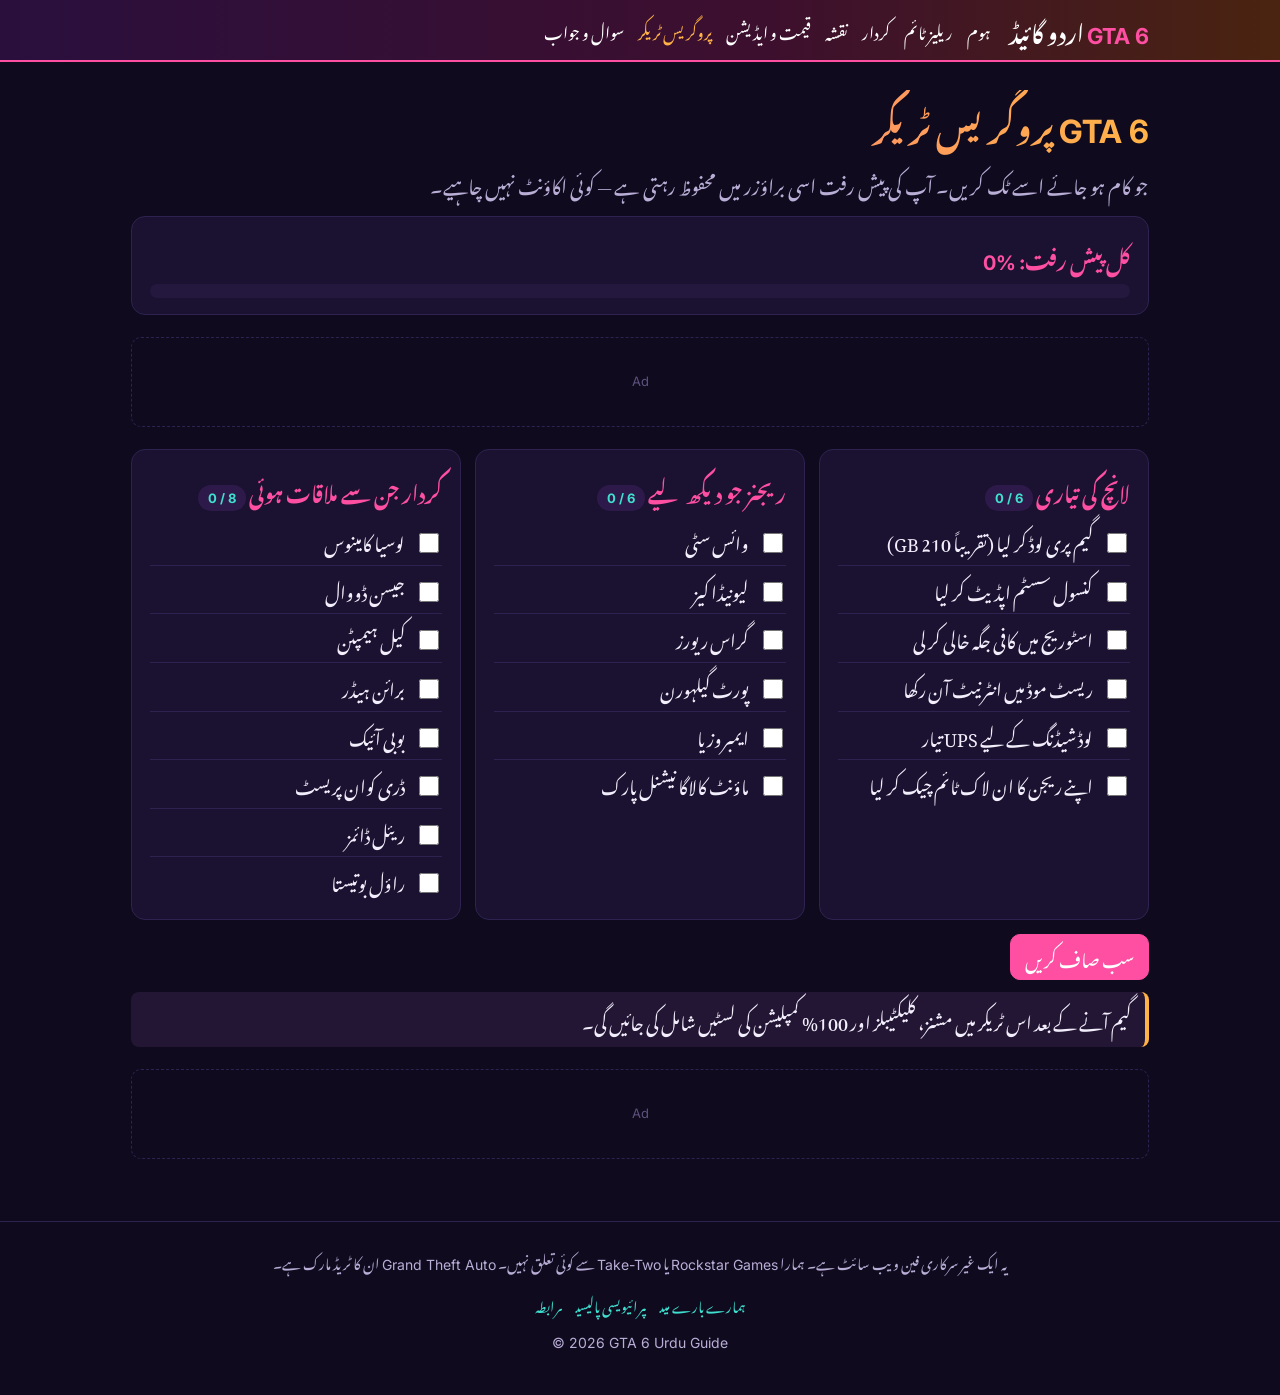
<file: tracker.html>
<!DOCTYPE html>
<html lang="ur" dir="rtl">
<head>
<meta charset="utf-8">
<meta name="viewport" content="width=device-width, initial-scale=1">
<title>GTA 6 پروگریس ٹریکر — اپنی پیش رفت ٹک کریں | GTA 6 اردو گائیڈ</title>
<meta name="description" content="جی ٹی اے 6 پروگریس ٹریکر اردو میں: لانچ کی تیاری، لیونیڈا کے ریجنز اور کردار — ٹک کریں، آپ کی پیش رفت آپ کے فون میں محفوظ رہتی ہے۔">
<link rel="canonical" href="https://kamran874.github.io/tracker.html">
<meta property="og:title" content="GTA 6 پروگریس ٹریکر — اپنی پیش رفت ٹک کریں">
<meta property="og:description" content="جی ٹی اے 6 پروگریس ٹریکر اردو میں: لانچ کی تیاری، لیونیڈا کے ریجنز اور کردار — ٹک کریں، آپ کی پیش رفت آپ کے فون میں محفوظ رہتی ہے۔">
<meta property="og:type" content="website">
<meta property="og:locale" content="ur_PK">
<link rel="stylesheet" href="style.css">
<!-- ADSENSE: paste your AdSense <script> tag here after approval -->
</head>
<body>
<header><div class="bar">
<a class="logo" href="index.html"><span class="en">GTA 6</span> اردو گائیڈ</a>
<nav><a href="index.html">ہوم</a><a href="release-time.html">ریلیز ٹائم</a><a href="characters.html">کردار</a><a href="map.html">نقشہ</a><a href="editions.html">قیمت و ایڈیشن</a><a href="tracker.html" class=active>پروگریس ٹریکر</a><a href="faq.html">سوال و جواب</a></nav>
</div></header>
<main>

<h1><span class="en">GTA 6</span> پروگریس ٹریکر</h1>
<p class="lead">جو کام ہو جائے اسے ٹک کریں۔ آپ کی پیش رفت اسی براؤزر میں محفوظ رہتی ہے — کوئی اکاؤنٹ نہیں چاہیے۔</p>
<div class="card">
<h3>کل پیش رفت: <span class="en" id="pct">0%</span></h3>
<div class="progress"><div id="bar"></div></div>
</div>
<div class="ad"><!-- AdSense ad unit goes here --><span class="en">Ad</span></div>
<div class="grid" style="margin-top:14px">
<div class="card"><h3>لانچ کی تیاری <span class="tag en" id="prep-n"></span></h3><div id="prep"></div></div>
<div class="card"><h3>ریجنز جو دیکھ لیے <span class="tag en" id="regions-n"></span></h3><div id="regions"></div></div>
<div class="card"><h3>کردار جن سے ملاقات ہوئی <span class="tag en" id="people-n"></span></h3><div id="people"></div></div>
</div>
<p style="margin-top:14px"><button id="reset">سب صاف کریں</button></p>
<div class="note">گیم آنے کے بعد اس ٹریکر میں مشنز، کلیکٹیبلز اور 100% کمپلیشن کی لسٹیں شامل کی جائیں گی۔</div>
<div class="ad"><!-- AdSense ad unit goes here --><span class="en">Ad</span></div>

</main>
<footer>
<p>یہ ایک غیر سرکاری فین ویب سائٹ ہے۔ ہمارا <span class="en">Rockstar Games</span> یا <span class="en">Take-Two</span> سے کوئی تعلق نہیں۔ <span class="en">Grand Theft Auto</span> ان کا ٹریڈ مارک ہے۔</p>
<p><a href="about.html">ہمارے بارے میں</a><a href="privacy.html">پرائیویسی پالیسی</a><a href="contact.html">رابطہ</a></p>
<p class="en">© 2026 GTA 6 Urdu Guide</p>
</footer>
<script>
(function(){
  var LISTS = {
    prep:['گیم پری لوڈ کر لیا (تقریباً 210 GB)','کنسول سسٹم اپڈیٹ کر لیا','اسٹوریج میں کافی جگہ خالی کر لی','ریسٹ موڈ میں انٹرنیٹ آن رکھا','لوڈ شیڈنگ کے لیے UPS تیار','اپنے ریجن کا ان لاک ٹائم چیک کر لیا'],
    regions:['وائس سٹی','لیونیڈا کیز','گراس ریورز','پورٹ گیلہورن','ایمبروزیا','ماؤنٹ کالاگا نیشنل پارک'],
    people:['لوسیا کامینوس','جیسن ڈووال','کیل ہیمپٹن','برائن ہیڈر','بوبی آئیک','ڈری کوان پریسٹ','ریئل ڈائمز','راؤل بوتیستا']
  };
  var KEY='gta6urdu-tracker-v1', state={};
  try { state = JSON.parse(localStorage.getItem(KEY)) || {}; } catch(e){ state = {}; }
  function save(){ try { localStorage.setItem(KEY, JSON.stringify(state)); } catch(e){} }
  function render(id){
    var box=document.getElementById(id), items=LISTS[id], done=0; box.innerHTML='';
    items.forEach(function(t,i){
      var k=id+'-'+i, on=!!state[k]; if(on) done++;
      var l=document.createElement('label'); l.className='check'+(on?' done':'');
      var c=document.createElement('input'); c.type='checkbox'; c.checked=on;
      c.onchange=function(){ state[k]=c.checked; save(); render(id); total(); };
      var s=document.createElement('span'); s.textContent=t;
      l.appendChild(c); l.appendChild(s); box.appendChild(l);
    });
    document.getElementById(id+'-n').textContent = done+' / '+items.length;
  }
  function total(){
    var all=0, d=0;
    for (var id in LISTS){ LISTS[id].forEach(function(_,i){ all++; if(state[id+'-'+i]) d++; }); }
    var p=Math.round(d*100/all);
    document.getElementById('bar').style.width=p+'%';
    document.getElementById('pct').textContent=p+'%';
  }
  for (var id in LISTS) render(id);
  total();
  document.getElementById('reset').onclick=function(){ state={}; save(); for (var id in LISTS) render(id); total(); };
})();
</script>
</body>
</html>
</file>
<file: style.css>
@import url('https://fonts.googleapis.com/css2?family=Noto+Nastaliq+Urdu:wght@400;700&family=Inter:wght@400;700&display=swap');

:root{
  --bg:#0f0a1e; --card:#1a1230; --line:#2e2350;
  --pink:#ff4fa3; --orange:#ffb347; --cyan:#3fe0d0;
  --text:#f3eefc; --muted:#b9aed6;
}
*{box-sizing:border-box}
html{scroll-behavior:smooth}
body{
  margin:0; background:var(--bg); color:var(--text);
  font-family:'Noto Nastaliq Urdu','Inter',serif;
  font-size:18px; line-height:2.2; direction:rtl;
}
.en{font-family:'Inter',sans-serif; direction:ltr; unicode-bidi:isolate; line-height:1.5}
a{color:var(--cyan); text-decoration:none}
a:hover{text-decoration:underline}

header{
  background:linear-gradient(90deg,#2a0f3d,#3d0f2e 60%,#4a2410);
  border-bottom:2px solid var(--pink); position:sticky; top:0; z-index:10;
}
.bar{max-width:1050px; margin:auto; padding:6px 16px; display:flex; flex-wrap:wrap; align-items:center; gap:6px 18px}
.logo{font-weight:700; font-size:22px; color:#fff}
.logo .en{color:var(--pink); font-weight:700}
nav{display:flex; flex-wrap:wrap; gap:4px 14px; font-size:16px}
nav a{color:#fff}
nav a.active{color:var(--orange)}

main{max-width:1050px; margin:auto; padding:18px 16px 40px}
h1{font-size:32px; line-height:2; margin:10px 0 4px;
   background:linear-gradient(90deg,var(--pink),var(--orange)); -webkit-background-clip:text; background-clip:text; color:transparent}
h2{font-size:24px; color:var(--orange); margin:30px 0 6px; line-height:2}
h3{font-size:20px; color:var(--pink); margin:6px 0; line-height:2}
p{margin:6px 0 12px}
.lead{color:var(--muted); font-size:19px}
.updated{color:var(--muted); font-size:14px}

.grid{display:grid; grid-template-columns:repeat(auto-fit,minmax(260px,1fr)); gap:14px}
.card{background:var(--card); border:1px solid var(--line); border-radius:14px; padding:14px 18px}
.card.link{display:block; color:var(--text); transition:border-color .2s}
.card.link:hover{border-color:var(--pink); text-decoration:none}
.tag{display:inline-block; font-size:13px; padding:0 10px; border-radius:20px; background:#2e1a4a; color:var(--cyan); line-height:2}

table{width:100%; border-collapse:collapse; margin:10px 0 18px; background:var(--card); border-radius:12px; overflow:hidden}
th,td{padding:8px 12px; border-bottom:1px solid var(--line); text-align:right; vertical-align:top}
th{background:#24183f; color:var(--orange)}

.note{border-right:4px solid var(--orange); background:#221634; padding:8px 14px; border-radius:8px; margin:12px 0}
.ad{margin:22px 0; min-height:90px; border:1px dashed var(--line); border-radius:10px; display:flex; align-items:center; justify-content:center; color:#5d527d; font-size:13px}

/* tool */
select,button{font:inherit; font-family:'Noto Nastaliq Urdu',serif; background:#24183f; color:var(--text); border:1px solid var(--line); border-radius:10px; padding:2px 14px}
button{background:var(--pink); border-color:var(--pink); color:#fff; cursor:pointer}
.big{font-size:30px; color:var(--orange); line-height:2}
.count{font-family:'Inter',sans-serif; direction:ltr; font-size:34px; font-weight:700; color:var(--cyan); letter-spacing:1px}

/* tracker */
.progress{height:14px; background:#24183f; border-radius:10px; overflow:hidden; margin:6px 0 2px}
.progress div{height:100%; width:0; background:linear-gradient(90deg,var(--pink),var(--orange)); transition:width .3s}
.check{display:flex; gap:10px; align-items:flex-start; padding:4px 0; border-bottom:1px solid var(--line); cursor:pointer}
.check:last-child{border-bottom:0}
.check input{width:20px; height:20px; margin-top:12px; accent-color:var(--pink); flex:none}
.check.done span{color:var(--muted); text-decoration:line-through}

details{background:var(--card); border:1px solid var(--line); border-radius:12px; padding:4px 16px; margin:8px 0}
summary{cursor:pointer; color:var(--orange); font-weight:700}

footer{border-top:1px solid var(--line); color:var(--muted); font-size:14px; text-align:center; padding:18px 16px 30px}
footer a{margin:0 8px}
@media(max-width:600px){ body{font-size:16px} h1{font-size:26px} .count{font-size:26px} }
</file>
